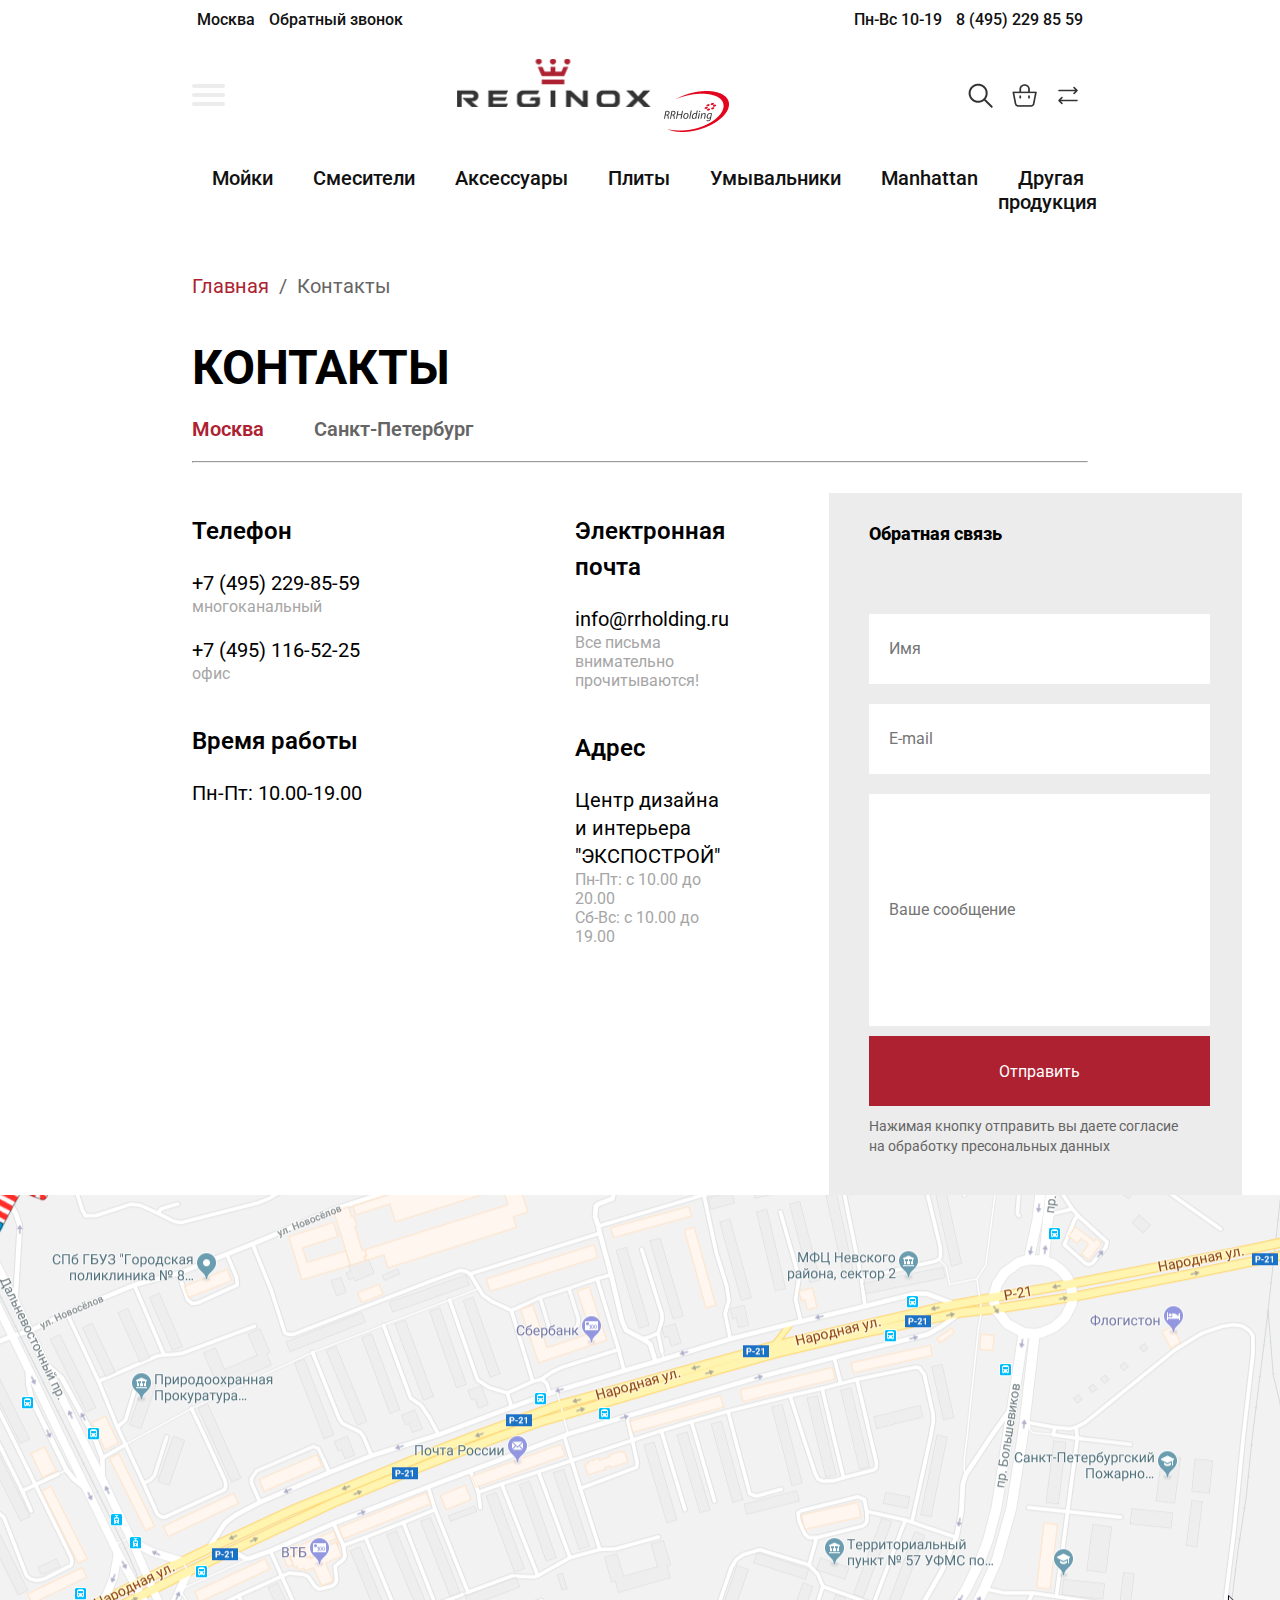
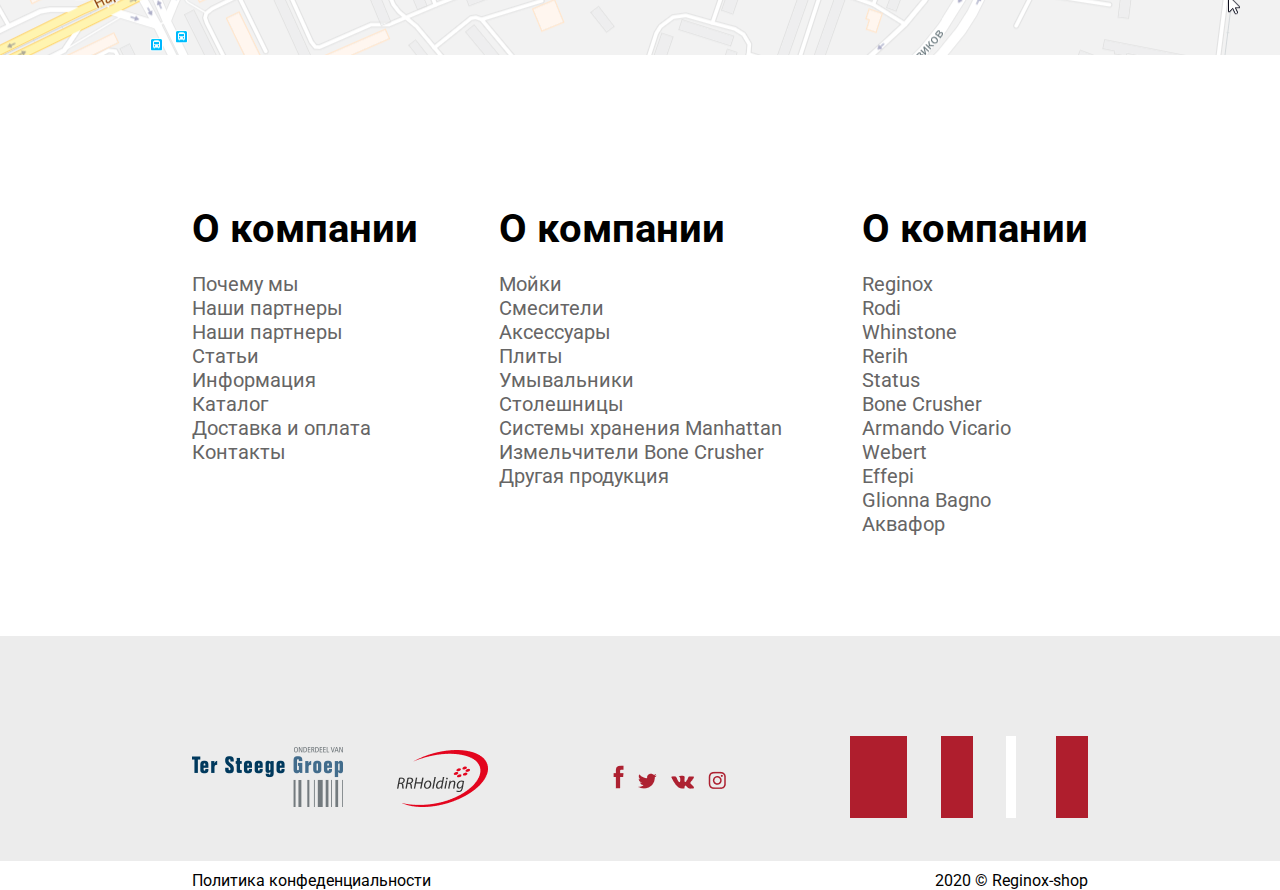
<file: contact.html>
<!DOCTYPE html>
<html lang="en">
<head>
    <meta charset="UTF-8">
    <meta name="viewport" content="width=device-width, initial-scale=1.0">
    <title>Контакты</title>
    <link rel="stylesheet" href="./style/style2.css">
    <link rel="stylesheet" href="./style/burger.css">
    <link rel="preconnect" href="https://fonts.googleapis.com">
    <link rel="preconnect" href="https://fonts.gstatic.com" crossorigin>
    <link href="https://fonts.googleapis.com/css2?family=Roboto:wght@300;400;500;700;900&display=swap" rel="stylesheet">
</head>
<body>
    <section class="section-main">
        <header>
            <div class="header1">
                <div class="header1-1">
                    <nav class="navlist">
                        <a href="#">Москва</a>
                        <a href="#">Обратный звонок</a>
                    </nav>
                </div>
                <div class="header1-2">
                    <nav class="navlist">
                        <a href="#">Пн-Вс 10-19</a>
                        <a href="#">8 (495) 229 85 59</a>
                    </nav>
                </div>
            </div>
            <div class="header2">
                <div class="header2-1">
                    <nav class="navlist">
                        
<nav role="navigation">
    <div id="menuToggle">
      <input type="checkbox" />

      <span></span>
      <span></span>
      <span></span>

      <ul id="menu">
        <div class="footer-main">
            <div class="footer-main1">
                <h1>О компании</h1>
                <nav class="footer-nav">
                    <a href="#">Почему мы
                    </a><br>
                    <a href="#">Наши партнеры
                    </a><br>
                    <a href="#">Наши партнеры
                    </a><br>
                    <a href="#">Статьи</a><br>
                    <a href="#">Информация</a><br>
                    <a href="#">Каталог</a><br>
                    <a href="#">Доставка и оплата</a><br>
                    <a href="#">Контакты</a><br>
                </nav>
            </div>
            <div class="footer-main2">
                <h1>О компании</h1>
                <nav class="footer-nav">
                    <a href="#">Мойки
                    </a><br>
                    <a href="#">Смесители
                    </a><br>
                    <a href="#">Аксессуары
                    </a><br>
                    <a href="#">Плиты
                    </a><br>
                    <a href="#">Умывальники
                    </a><br>
                    <a href="#">Столешницы
                    </a><br>
                    <a href="#">Системы хранения Manhattan
                    </a><br>
                    <a href="#">Измельчители Bone Crusher
                    </a><br>
                    <a href="#">Другая продукция
                    </a><br>
                </nav>
            </div>
            <div class="footer-main3">
                <h1>О компании</h1>
                <nav class="footer-nav">
                    <a href="#">Reginox
                    </a><br>
                    <a href="#">Rodi</a><br>
                    <a href="#">Whinstone</a><br>
                    <a href="#">Rerih
                    </a><br>
                    <a href="#">Status</a><br>
                    <a href="#">Bone Crusher</a><br>
                    <a href="#">Armando Vicario
                    </a><br>
                    <a href="#">Webert
                    </a><br>
                    <a href="#">Effepi</a><br>
                    <a href="#">Glionna Bagno</a><br>
                    <a href="#">Аквафор</a><br>
                </nav>
            </div>
        </div>
      </ul>
    </div>
  </nav>
                    </nav>
                </div>
                <div class="header2-2">
                    <a href="index.html"><img src="./images/logos (1).png" alt=""></a>
                </div>
                <div class="header2-3">
                    <nav class="navlist">
                        <a href="#"><img src="./images/icon-111.png" alt="" class="aushev11"></a>
                        <a href="#"><img src="./images/icon-222.png" alt="" class="aushev11"></a>
                        <a href="#"><img src="./images/icon-333.png" alt="" class="aushev11"></a>
                    </nav>
                </div>
            </div>
            <div class="header3">
                <nav class="navbar">
                    <div class="div1"><a href="#">Мойки</a></div>
                    <div class="div2"><a href="#">Смесители</a></div>
                    <div class="div3"><a href="#">Аксессуары</a></div>
                    <div class="div4"><a href="#">Плиты</a></div>
                    <div class="div5"><a href="#">Умывальники</a></div>
                    <div class="div6"><a href="#">Manhattan</a></div>
                    <div class="div7"><a href="#">Другая продукция</a></div>
                </nav>
            </div>
        </header>
    </section>
    <section class="moyki">
        <div class="product-text"><span class="red-span"><a href="./index.html" class="homes">Главная</a></span><pre>  </pre>/<pre>  </pre><p>Контакты</p></div>
        <h1 class="moyka-h1">
            КОНТАКТЫ
        </h1>
        <div class="contact-text">
            <nav class="contact-a">
                <a href="#">Москва</a>
                <a href="#" class="activnuy">Санкт-Петербург</a>
            </nav>
            
        </div>
        <hr>
        <div class="moyki-main">
            <div class="maiinnn">
            <div class="moyki-main1">
                <a href="#" class="categaria">Телефон</a>
                <ul class="categori-ul">
                    <li>+7 (495) 229-85-59</li>
                    <div class="text-contacta">многоканальный</div>
                    <li>+7 (495) 116-52-25</li>
                    <div class="text-contacta">офис</div>
                </ul>
                <div class="material-main">
                    <a href="#" class="material">Время работы</a>
                    <ul class="categori-ul">
                        <li>Пн-Пт: 10.00-19.00
                        </li>
                    </ul>
                </div>
            </div>
        </div>
        <div class="maiinnn">
            <div class="moyki-main2">
                <a href="#" class="categaria">Электронная почта</a>
                <ul class="categori-ul">
                    <li>info@rrholding.ru </li>
                    <div class="text-contacta">Все письма внимательно прочитываются!</div> 
                </ul>

                <div class="material-main">
                    <a href="#" class="material">Адрес</a>
                    <ul class="categori-ul">
                        <li>Центр дизайна и интерьера<br> "ЭКСПОСТРОЙ"
                        </li>
                        <div class="text-contacta">Пн-Пт: с 10.00 до 20.00 <br>
                            Сб-Вс: с 10.00 до 19.00</div>
                    </ul>
                </div>
            </div>
            </div>
            <div class="contact-div">
                <div class="contact-div-main">
                <h1>Обратная связь</h1>
                    <div class="svyazi">
                <label for="login"><input type="text" placeholder="Имя" class="loginn"></label>
                <label for="Email"><input type="text" placeholder="E-mail" class="emaill"></label>
                <label for="sms"><input type="text" placeholder="Ваше сообщение" class="smss"></label>
                <div class="btn-con">Отправить</div>
                <p class="soglasie">Нажимая кнопку отправить вы даете согласие<br> на обработку пресональных данных</p>
                    </div>
            </div>
        </div>
        </div>
    </section>
    <section class="maps">
        <img src="./images/(Группа обтравки).png" alt="">
    </section>






    <section class="footer">
        <div class="footer-main">
            <div class="footer-main1">
                <h1>О компании</h1>
                <nav class="footer-nav">
                    <a href="#">Почему мы
                    </a><br>
                    <a href="#">Наши партнеры
                    </a><br>
                    <a href="#">Наши партнеры
                    </a><br>
                    <a href="#">Статьи</a><br>
                    <a href="#">Информация</a><br>
                    <a href="#">Каталог</a><br>
                    <a href="#">Доставка и оплата</a><br>
                    <a href="#">Контакты</a><br>
                </nav>
            </div>
            <div class="footer-main2">
                <h1>О компании</h1>
                <nav class="footer-nav">
                    <a href="#">Мойки
                    </a><br>
                    <a href="#">Смесители
                    </a><br>
                    <a href="#">Аксессуары
                    </a><br>
                    <a href="#">Плиты
                    </a><br>
                    <a href="#">Умывальники
                    </a><br>
                    <a href="#">Столешницы
                    </a><br>
                    <a href="#">Системы хранения Manhattan
                    </a><br>
                    <a href="#">Измельчители Bone Crusher
                    </a><br>
                    <a href="#">Другая продукция
                    </a><br>
                </nav>
            </div>
            <div class="footer-main3">
                <h1>О компании</h1>
                <nav class="footer-nav">
                    <a href="#">Reginox
                    </a><br>
                    <a href="#">Rodi</a><br>
                    <a href="#">Whinstone</a><br>
                    <a href="#">Rerih
                    </a><br>
                    <a href="#">Status</a><br>
                    <a href="#">Bone Crusher</a><br>
                    <a href="#">Armando Vicario
                    </a><br>
                    <a href="#">Webert
                    </a><br>
                    <a href="#">Effepi</a><br>
                    <a href="#">Glionna Bagno</a><br>
                    <a href="#">Аквафор</a><br>
                </nav>
            </div>
        </div>
    </section>
    <section class="footer1">
        <div class="footer1-main1">
            <div class="footer1-1"><img src="./images/footer1.png" alt=""> <span class="imagess"><img src="images/footer1-1.png" alt=""></span></div>
            <div class="footer1-2">
                <nav class="footer-navbar">
                    <a href="#"><img src="./images/фейсбук.png" alt=""></a>
                    <a href="#"><img src="./images/твиттер.png" alt=""></a>
                    <a href="#"><img src="./images/вк.png" alt=""></a>
                    <a href="#"><img src="./images/инста.png" alt=""></a>
                </nav>
            </div>
            <div class="footer1-3">
                <img src="./images/footer3.png" alt="">
            </div>
        </div>
    </section>
    <footer>
        <div class="text001">Политика конфеденциальности</div>
        <div class="text002">2020 © Reginox-shop</div>
    </footer>
</body>
</html>
</file>
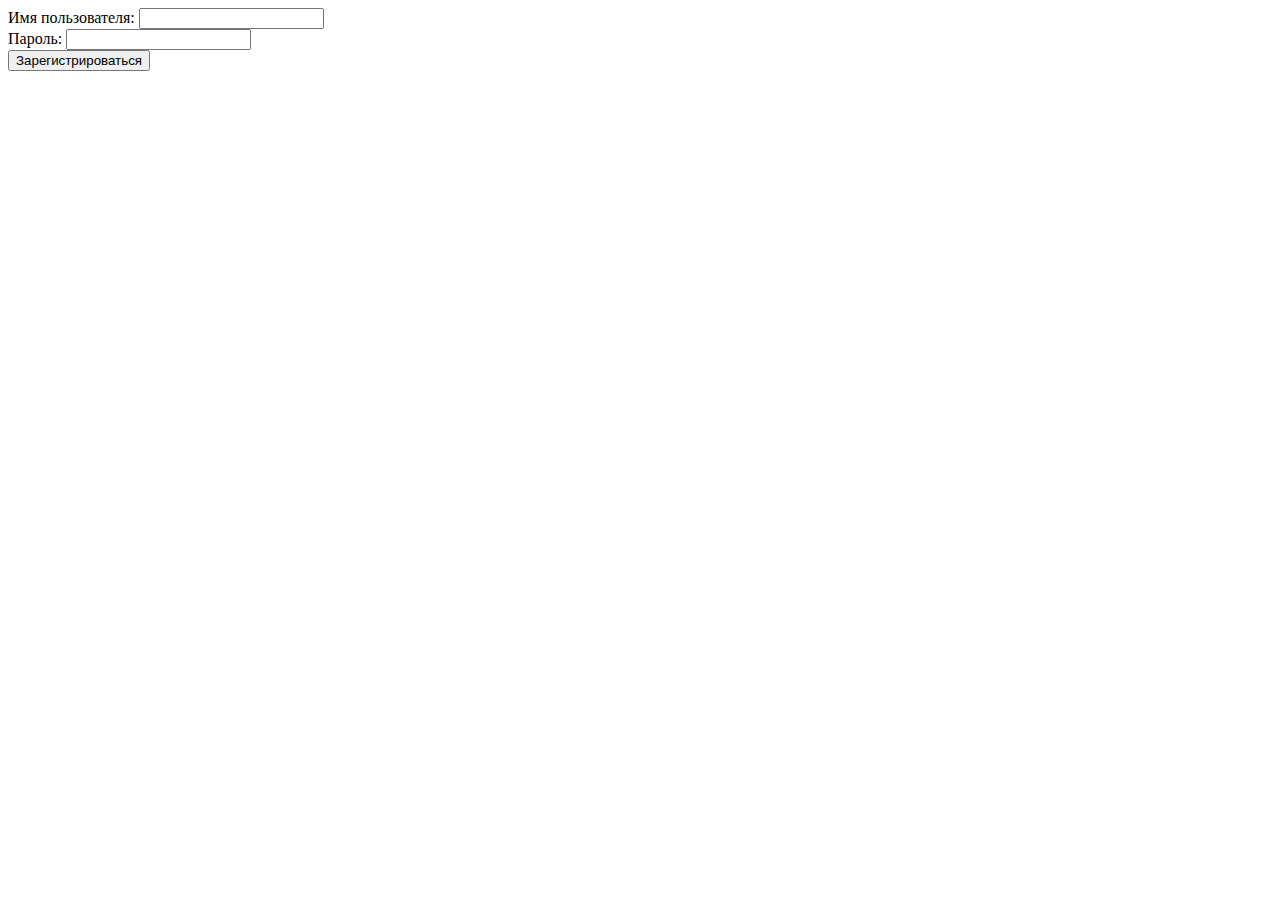
<file: index212.html>
<!DOCTYPE html>
<html lang="en">
<head>
    <title>Redirection</title>
    
</head>
<body>
    <form id="registrationForm">
        <label for="username">Имя пользователя:</label>
        <input type="text" id="username" name="username">
        <br>
        <label for="password">Пароль:</label>
        <input type="password" id="password" name="password">
        <br>
        <input type="submit" value="Зарегистрироваться">
      </form>

      <script>
        document.getElementById('registrationForm').addEventListener('submit', function(event) {
          event.preventDefault();
      
          var username = document.getElementById('username').value;
          var password = document.getElementById('password').value;
      
          if(username === "" || password === "") {
            alert('Пожалуйста, заполните все поля');
            return;
          }
      
          var users = JSON.parse(localStorage.getItem('users')) || [];
      
          var existingUser = users.find(function(user) {
            return user.username === username;
          });
      
          if(existingUser) {
            alert('Это имя пользователя уже занято');
            return;
          }
      
          users.push({
            username: username,
            password: password
          });
      
          localStorage.setItem('users', JSON.stringify(users));
      
          alert('Регистрация прошла успешно!');
        });
      </script>
</body>
</html>
</file>
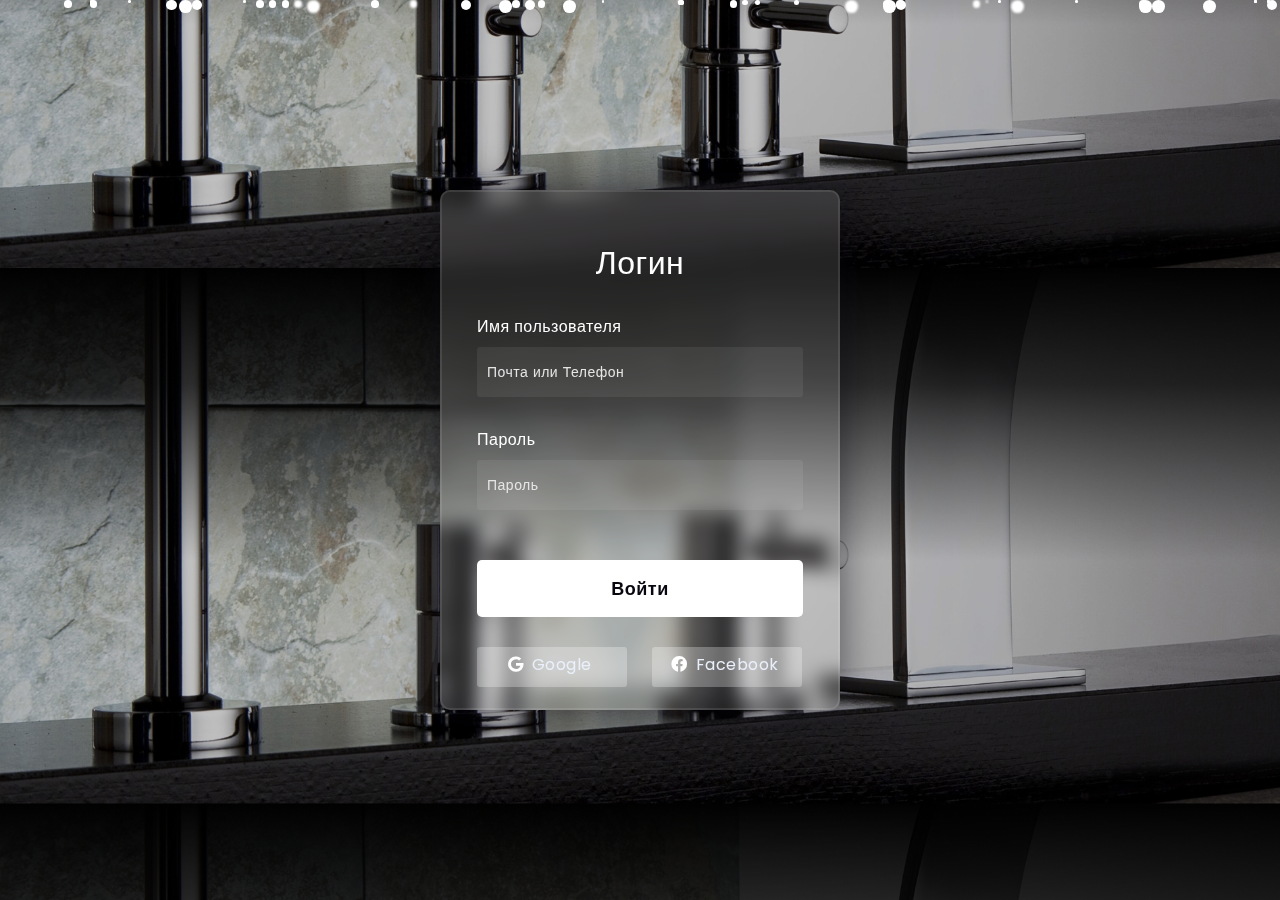
<file: login.html>
<!DOCTYPE html>
<html lang="en">
<head>
    <meta charset="UTF-8">
    <meta name="viewport" content="width=device-width, initial-scale=1.0">
    <meta name="monetization" content="$ilp.uphold.com/WUdKN2pAgLAG" />
    <title>login</title>
    <link rel="stylesheet" href="./style/login.css">
    <link rel="preconnect" href="https://fonts.gstatic.com">
    <link rel="stylesheet" href="https://cdnjs.cloudflare.com/ajax/libs/font-awesome/5.15.4/css/all.min.css">
    <link href="https://fonts.googleapis.com/css2?family=Poppins:wght@300;500;600&display=swap" rel="stylesheet">
</head>
<body>
<div class="snowflake"></div>
<div class="snowflake"></div>
<div class="snowflake"></div>
<div class="snowflake"></div>
<div class="snowflake"></div>
<div class="snowflake"></div>
<div class="snowflake"></div>
<div class="snowflake"></div>
<div class="snowflake"></div>
<div class="snowflake"></div>
<div class="snowflake"></div>
<div class="snowflake"></div>
<div class="snowflake"></div>
<div class="snowflake"></div>
<div class="snowflake"></div>
<div class="snowflake"></div>
<div class="snowflake"></div>
<div class="snowflake"></div>
<div class="snowflake"></div>
<div class="snowflake"></div>
<div class="snowflake"></div>
<div class="snowflake"></div>
<div class="snowflake"></div>
<div class="snowflake"></div>
<div class="snowflake"></div>
<div class="snowflake"></div>
<div class="snowflake"></div>
<div class="snowflake"></div>
<div class="snowflake"></div>
<div class="snowflake"></div>
<div class="snowflake"></div>
<div class="snowflake"></div>
<div class="snowflake"></div>
<div class="snowflake"></div>
<div class="snowflake"></div>
<div class="snowflake"></div>
<div class="snowflake"></div>
<div class="snowflake"></div>
<div class="snowflake"></div>
<div class="snowflake"></div>
<div class="snowflake"></div>
<div class="snowflake"></div>
<div class="snowflake"></div>
<div class="snowflake"></div>
<div class="snowflake"></div>
<div class="snowflake"></div>
<div class="snowflake"></div>
<div class="snowflake"></div>
<div class="snowflake"></div>
</a>
<div class="background">
</div>
<form>
  <h3>Логин</h3>

  <label for="username">Имя пользователя</label>
  <input type="text" placeholder="Почта или Телефон" id="username">

  <label for="password">Пароль</label>
  <input type="password" placeholder="Пароль" id="password">
  <a href="index.html"><div class="button">Войти</div></a>
  <div class="social">
    <div class="go"><i class="fab fa-google"></i>  Google</div>
    <div class="fb"><i class="fab fa-facebook"></i>  Facebook</div>
  </div>
</form>
      <script src="./script/login.js"></script>
</body>
</html>
</file>
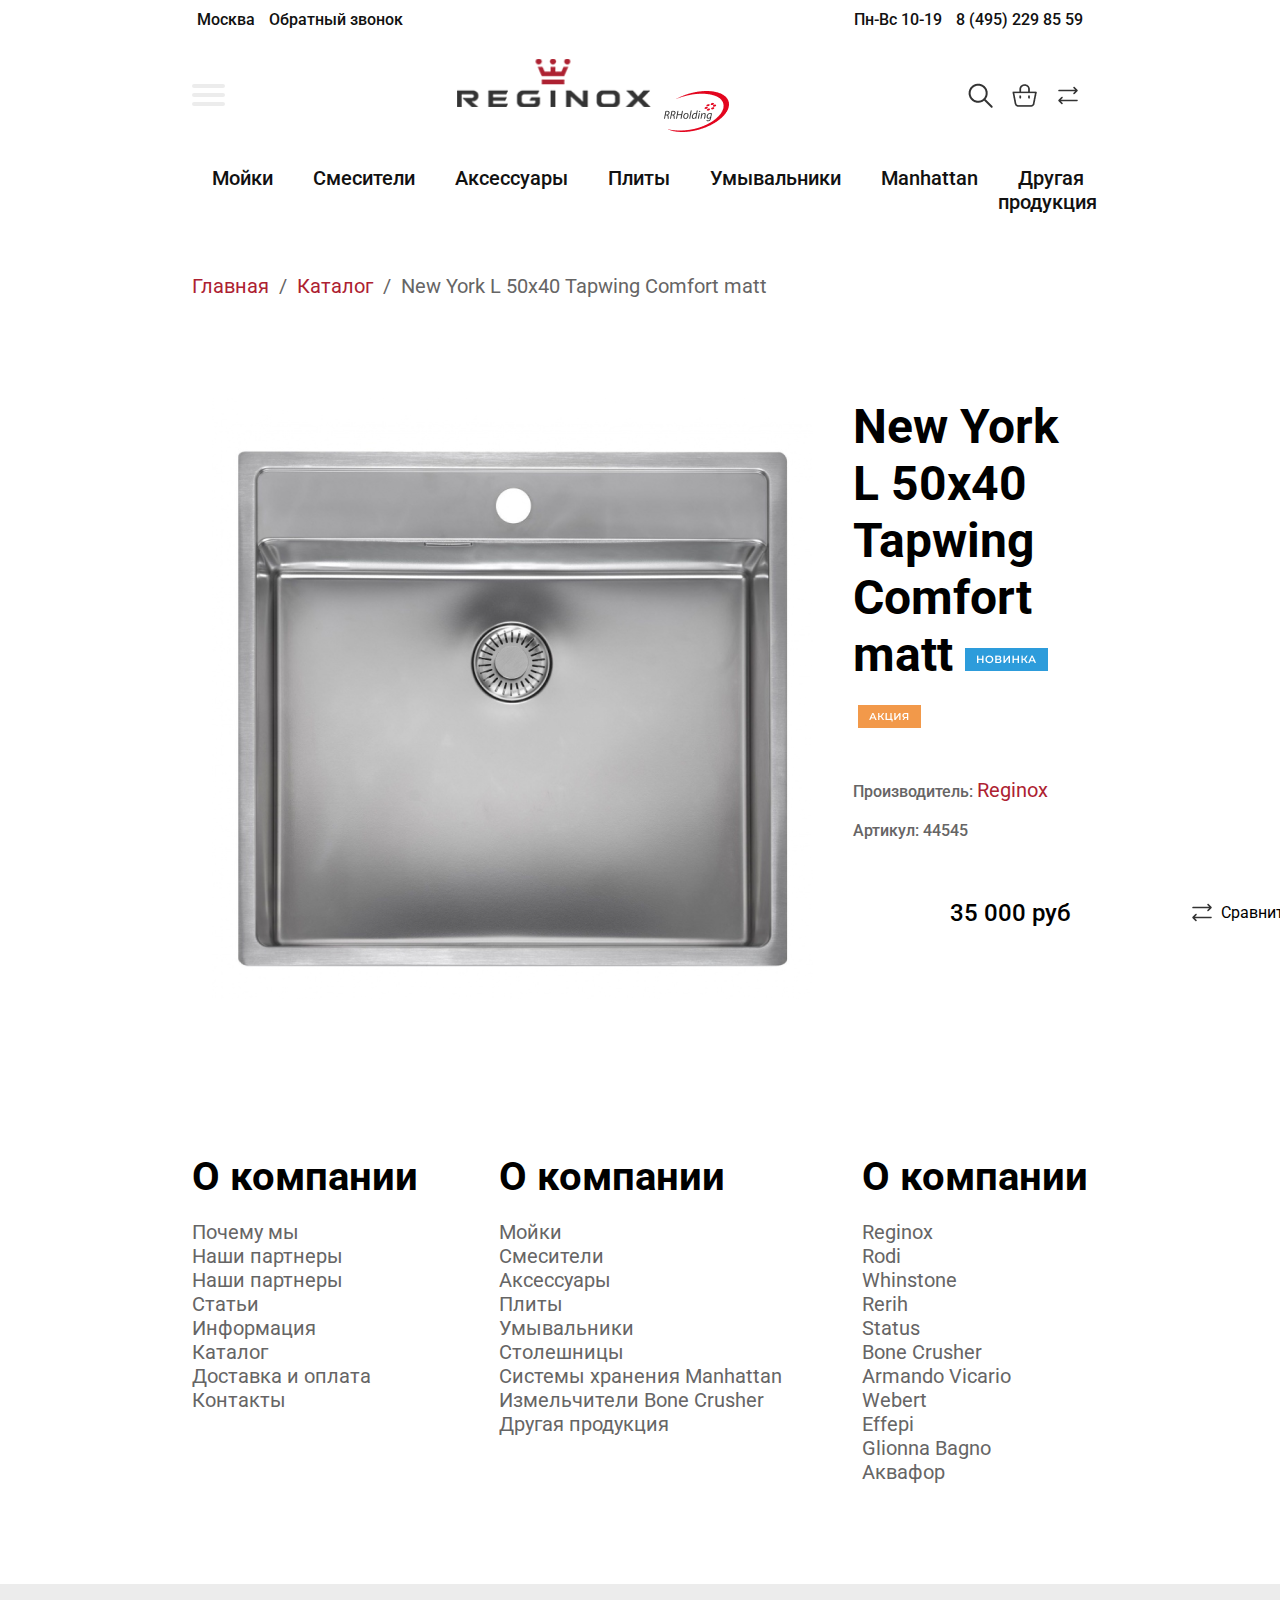
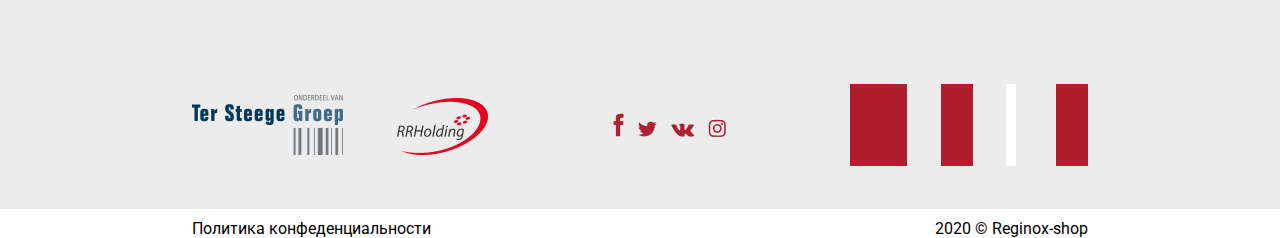
<file: newyork.html>
<!DOCTYPE html>
<html lang="en">
<head>
    <meta charset="UTF-8">
    <meta name="viewport" content="width=device-width, initial-scale=1.0">
    <title>New York L 50x40 Tapwing Comfort matt</title>
    <link rel="stylesheet" href="./style/style2.css">
    <link rel="stylesheet" href="./style/burger.css">
    <link rel="preconnect" href="https://fonts.googleapis.com">
    <link rel="preconnect" href="https://fonts.gstatic.com" crossorigin>
    <link rel="shortcut icon" href="./images/favicon.png" type="image/x-icon">
    <link href="https://fonts.googleapis.com/css2?family=Roboto:wght@300;400;500;700;900&display=swap" rel="stylesheet">
</head>
<body>
    <section class="section-main">
        <header>
            <div class="header1">
                <div class="header1-1">
                    <nav class="navlist">
                        <a href="#">Москва</a>
                        <a href="#">Обратный звонок</a>
                    </nav>
                </div>
                <div class="header1-2">
                    <nav class="navlist">
                        <a href="#">Пн-Вс 10-19</a>
                        <a href="#">8 (495) 229 85 59</a>
                    </nav>
                </div>
            </div>
            <div class="header2">
                <div class="header2-1">
                    <nav class="navlist">
                        
<nav role="navigation">
    <div id="menuToggle">
      <input type="checkbox" />

      <span></span>
      <span></span>
      <span></span>

      <ul id="menu">
        <div class="footer-main">
            <div class="footer-main1">
                <h1>О компании</h1>
                <nav class="footer-nav">
                    <a href="#">Почему мы
                    </a><br>
                    <a href="#">Наши партнеры
                    </a><br>
                    <a href="#">Наши партнеры
                    </a><br>
                    <a href="#">Статьи</a><br>
                    <a href="#">Информация</a><br>
                    <a href="#">Каталог</a><br>
                    <a href="#">Доставка и оплата</a><br>
                    <a href="#">Контакты</a><br>
                </nav>
            </div>
            <div class="footer-main2">
                <h1>О компании</h1>
                <nav class="footer-nav">
                    <a href="#">Мойки
                    </a><br>
                    <a href="#">Смесители
                    </a><br>
                    <a href="#">Аксессуары
                    </a><br>
                    <a href="#">Плиты
                    </a><br>
                    <a href="#">Умывальники
                    </a><br>
                    <a href="#">Столешницы
                    </a><br>
                    <a href="#">Системы хранения Manhattan
                    </a><br>
                    <a href="#">Измельчители Bone Crusher
                    </a><br>
                    <a href="#">Другая продукция
                    </a><br>
                </nav>
            </div>
            <div class="footer-main3">
                <h1>О компании</h1>
                <nav class="footer-nav">
                    <a href="#">Reginox
                    </a><br>
                    <a href="#">Rodi</a><br>
                    <a href="#">Whinstone</a><br>
                    <a href="#">Rerih
                    </a><br>
                    <a href="#">Status</a><br>
                    <a href="#">Bone Crusher</a><br>
                    <a href="#">Armando Vicario
                    </a><br>
                    <a href="#">Webert
                    </a><br>
                    <a href="#">Effepi</a><br>
                    <a href="#">Glionna Bagno</a><br>
                    <a href="#">Аквафор</a><br>
                </nav>
            </div>
        </div>
      </ul>
    </div>
  </nav>
                    </nav>
                </div>
                <div class="header2-2">
                    <a href="index.html"><img src="./images/logos (1).png" alt=""></a>
                </div>
                <div class="header2-3">
                    <nav class="navlist">
                        <a href="#"><img src="./images/icon-111.png" alt="" class="aushev11"></a>
                        <a href="#"><img src="./images/icon-222.png" alt="" class="aushev11"></a>
                        <a href="#"><img src="./images/icon-333.png" alt="" class="aushev11"></a>
                    </nav>
                </div>
            </div>
            <div class="header3">
                <nav class="navbar">
                    <div class="div1"><a href="#">Мойки</a></div>
                    <div class="div2"><a href="#">Смесители</a></div>
                    <div class="div3"><a href="#">Аксессуары</a></div>
                    <div class="div4"><a href="#">Плиты</a></div>
                    <div class="div5"><a href="#">Умывальники</a></div>
                    <div class="div6"><a href="#">Manhattan</a></div>
                    <div class="div7"><a href="#">Другая продукция</a></div>
                </nav>
            </div>
        </header>
    </section>
    <section class="moyki">
        <div class="product-text"><span class="red-span"><a href="./index.html" class="homes">Главная</a></span><pre>  </pre>/<pre>  </pre><span class="red-span"><a href="./index.html" class="homes">Каталог</a></span><pre>  </pre>/<pre>  </pre><p>New York L 50x40 Tapwing Comfort matt</p></div>
        
        <div class="newyork-main">
            <div class="newyork-main1">
                <img src="./images/moyki-main.png" alt="">
            </div>
            <div class="newyork-main2">
                <h1>New York L 50x40 <br> Tapwing Comfort <br> matt <img src="./images/novinka.png"><img src="./images/akcia.png" class="akcia-png"></h1>  <br><br>
                <p class="gray">Производитель: <span class="red-span">Reginox</span></p> <br>
                <p class="gray">Артикул: 44545</p> <br><br><br>

                <div class="div-cena">
                    <div class="ryb">35 000 руб</div>
                    <div class="sravnitx"><img src="./images/icon-333.png" alt=""><pre> </pre>Сравнить</div>
                </div>
            </div>
        </div>

    </section>
    <section class="footer">
        <div class="footer-main">
            <div class="footer-main1">
                <h1>О компании</h1>
                <nav class="footer-nav">
                    <a href="#">Почему мы
                    </a><br>
                    <a href="#">Наши партнеры
                    </a><br>
                    <a href="#">Наши партнеры
                    </a><br>
                    <a href="#">Статьи</a><br>
                    <a href="#">Информация</a><br>
                    <a href="#">Каталог</a><br>
                    <a href="#">Доставка и оплата</a><br>
                    <a href="#">Контакты</a><br>
                </nav>
            </div>
            <div class="footer-main2">
                <h1>О компании</h1>
                <nav class="footer-nav">
                    <a href="#">Мойки
                    </a><br>
                    <a href="#">Смесители
                    </a><br>
                    <a href="#">Аксессуары
                    </a><br>
                    <a href="#">Плиты
                    </a><br>
                    <a href="#">Умывальники
                    </a><br>
                    <a href="#">Столешницы
                    </a><br>
                    <a href="#">Системы хранения Manhattan
                    </a><br>
                    <a href="#">Измельчители Bone Crusher
                    </a><br>
                    <a href="#">Другая продукция
                    </a><br>
                </nav>
            </div>
            <div class="footer-main3">
                <h1>О компании</h1>
                <nav class="footer-nav">
                    <a href="#">Reginox
                    </a><br>
                    <a href="#">Rodi</a><br>
                    <a href="#">Whinstone</a><br>
                    <a href="#">Rerih
                    </a><br>
                    <a href="#">Status</a><br>
                    <a href="#">Bone Crusher</a><br>
                    <a href="#">Armando Vicario
                    </a><br>
                    <a href="#">Webert
                    </a><br>
                    <a href="#">Effepi</a><br>
                    <a href="#">Glionna Bagno</a><br>
                    <a href="#">Аквафор</a><br>
                </nav>
            </div>
        </div>
    </section>
    <section class="footer1">
        <div class="footer1-main1">
            <div class="footer1-1"><img src="./images/footer1.png" alt=""> <span class="imagess"><img src="images/footer1-1.png" alt=""></span></div>
            <div class="footer1-2">
                <nav class="footer-navbar">
                    <a href="#"><img src="./images/фейсбук.png" alt=""></a>
                    <a href="#"><img src="./images/твиттер.png" alt=""></a>
                    <a href="#"><img src="./images/вк.png" alt=""></a>
                    <a href="#"><img src="./images/инста.png" alt=""></a>
                </nav>
            </div>
            <div class="footer1-3">
                <img src="./images/footer3.png" alt="">
            </div>
        </div>
    </section>
    <footer>
        <div class="text001">Политика конфеденциальности</div>
        <div class="text002">2020 © Reginox-shop</div>
    </footer>
</body>
</html>
</file>
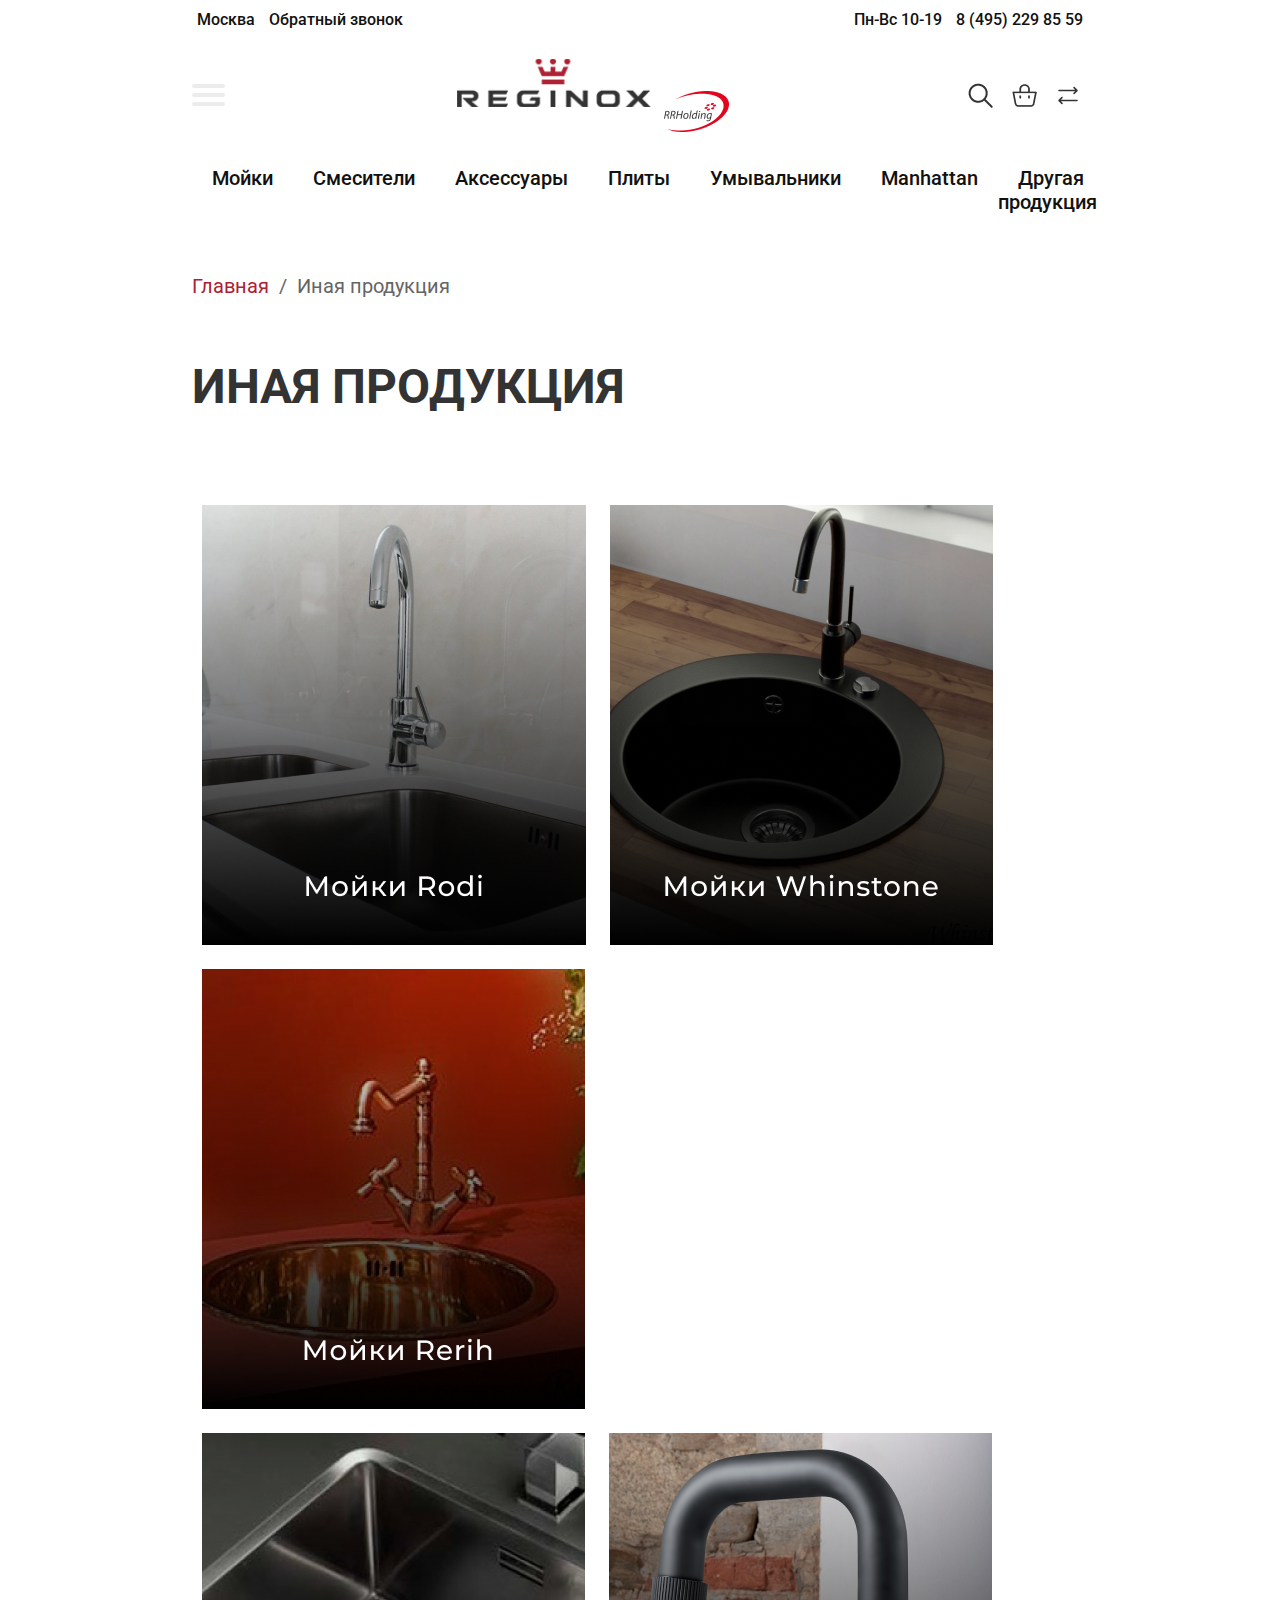
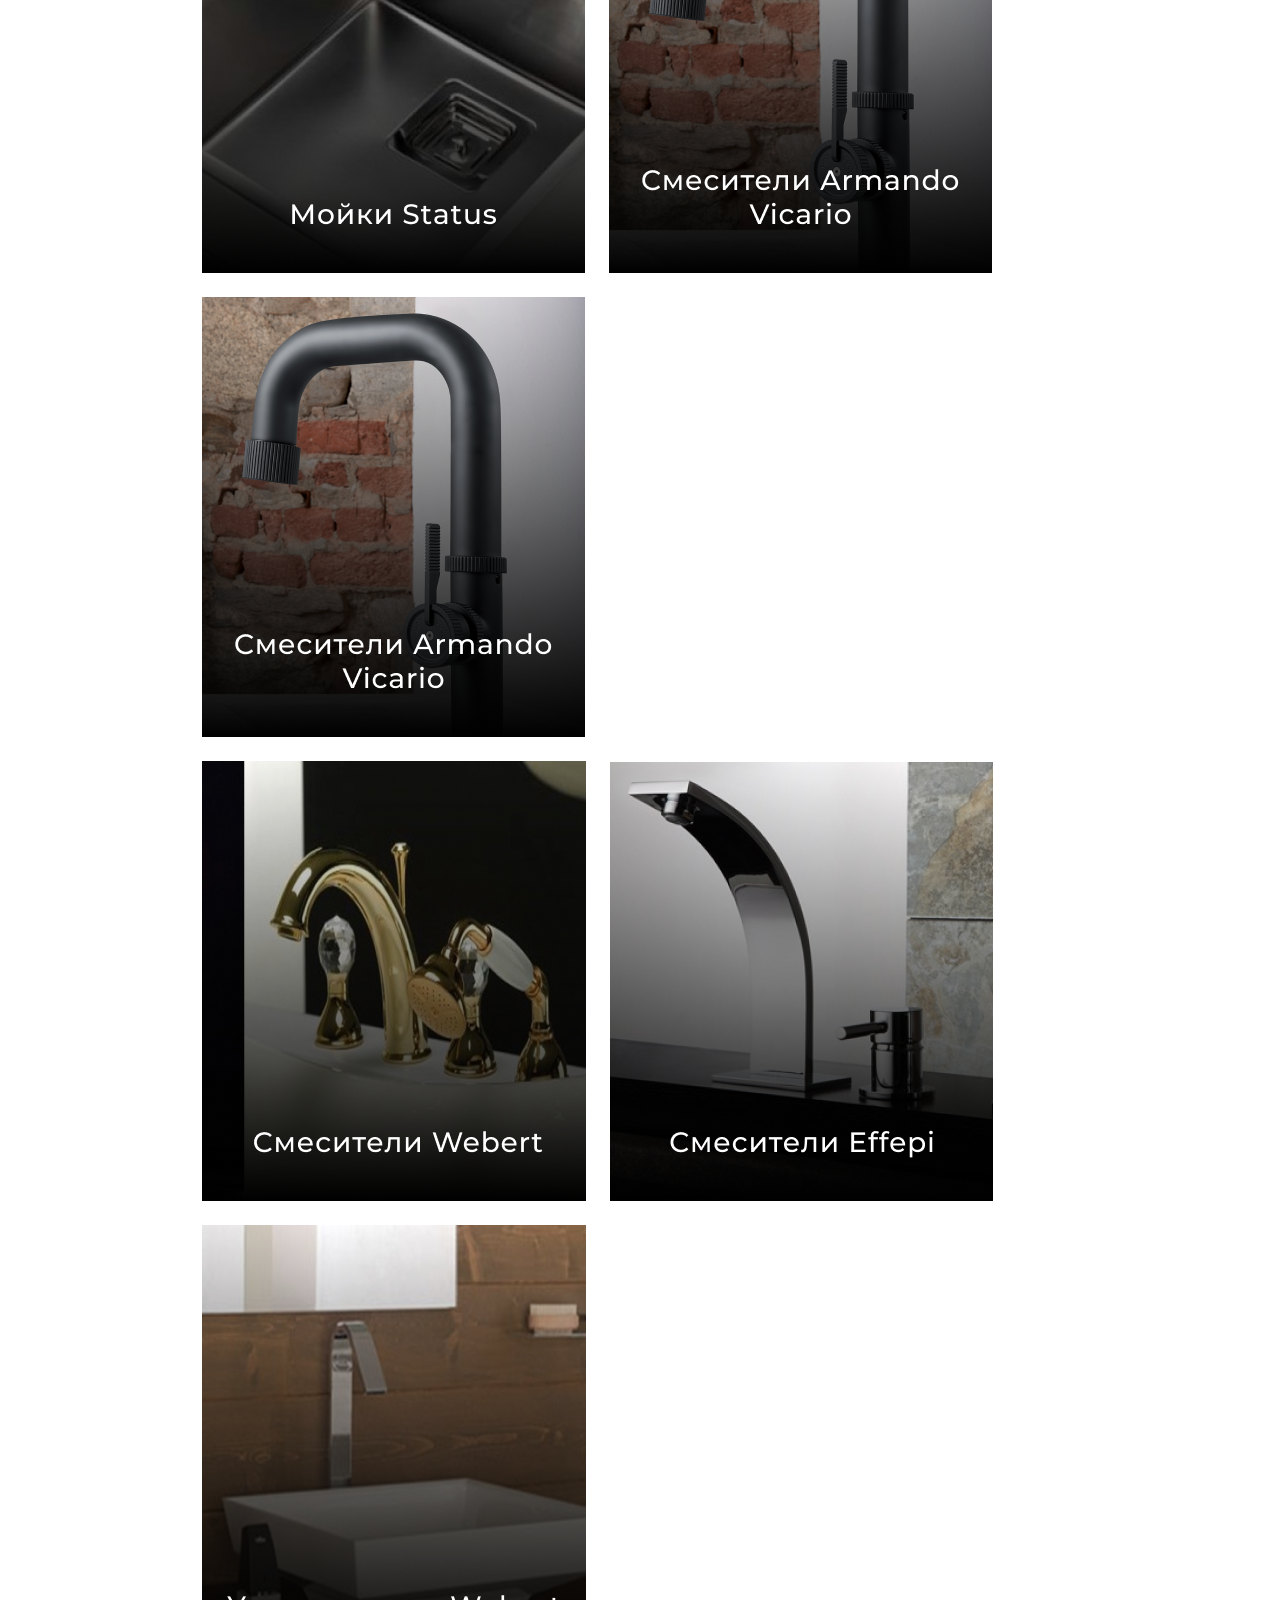
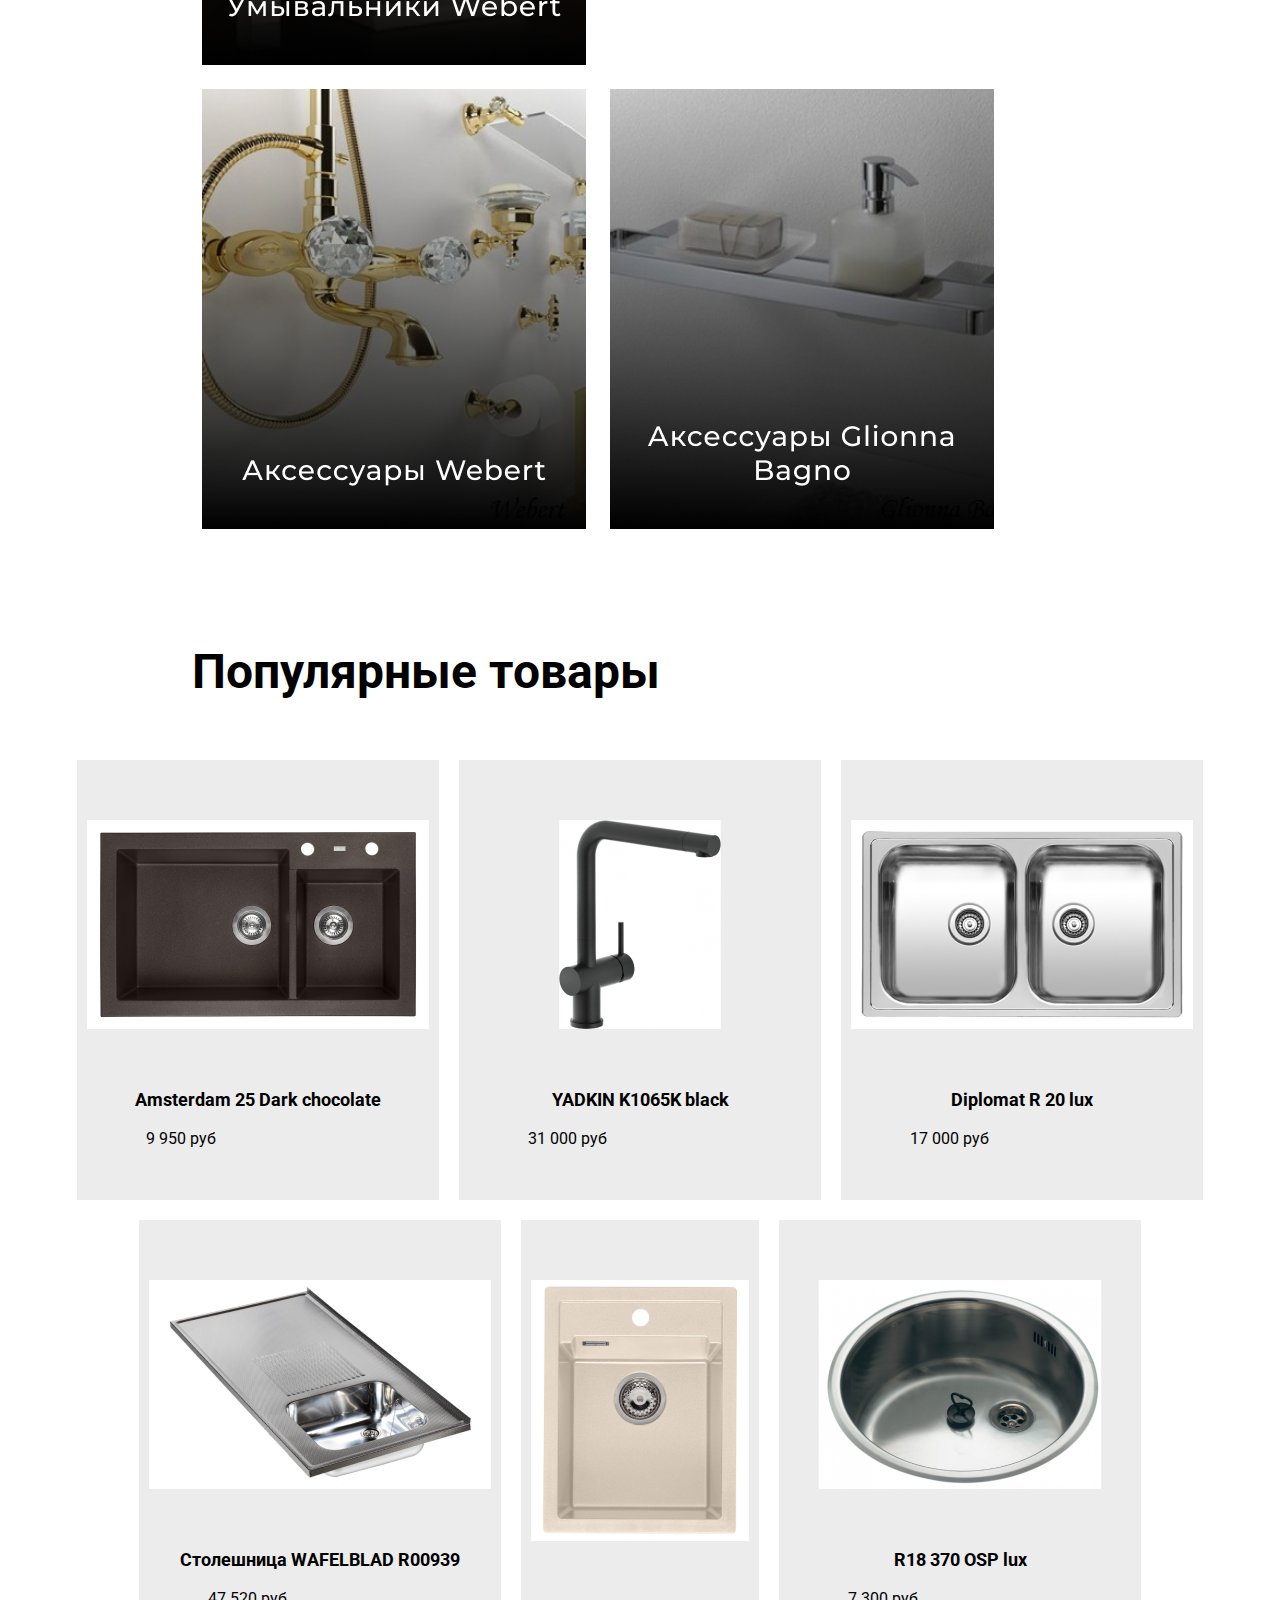
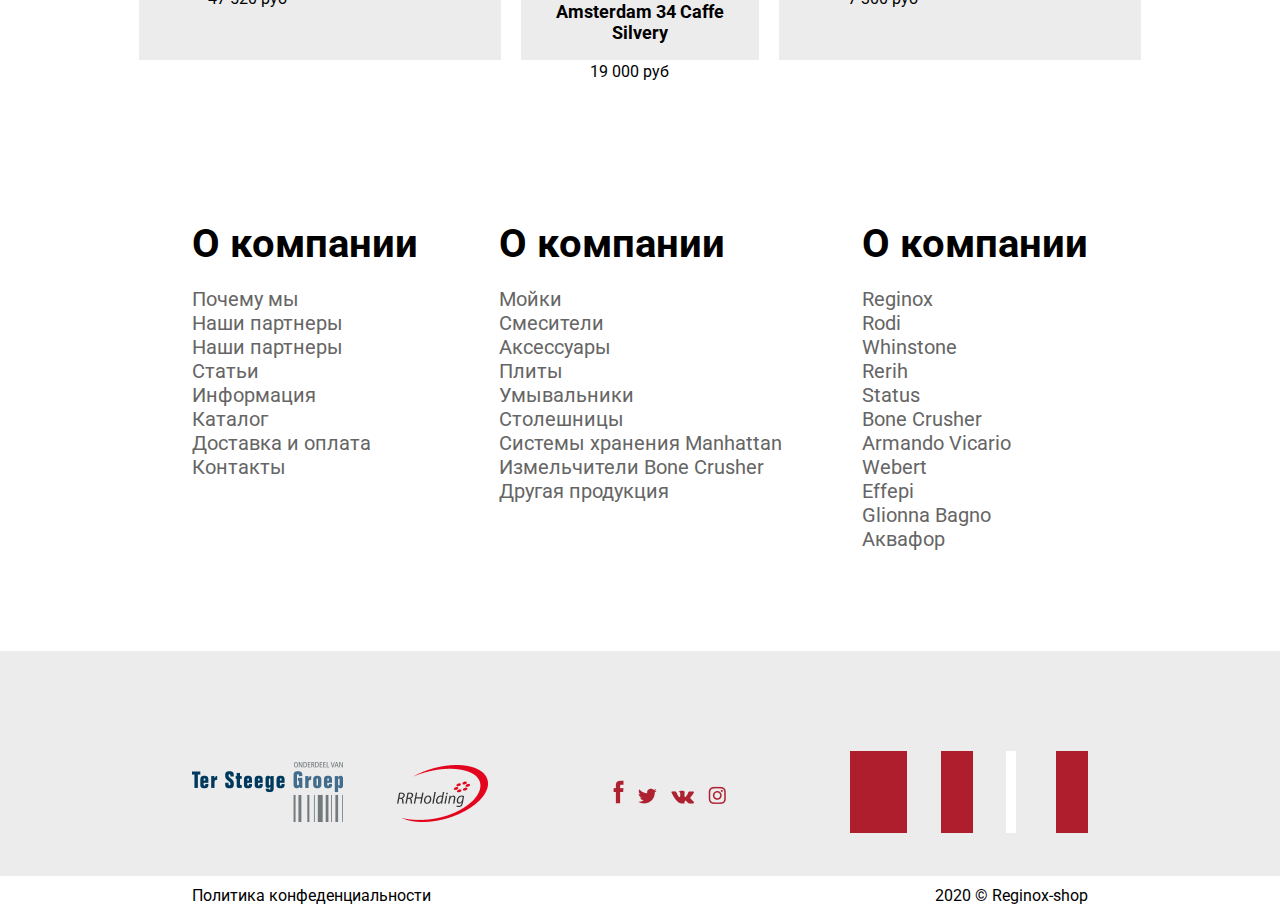
<file: other-production.html>
<!DOCTYPE html>
<html lang="en">
<head>
    <meta charset="UTF-8">
    <meta name="viewport" content="width=device-width, initial-scale=1.0">
    <title>Document</title>
    <link rel="stylesheet" href="./style/style2.css">
    <link rel="stylesheet" href="./style/burger.css">
    <link rel="preconnect" href="https://fonts.googleapis.com">
    <link rel="preconnect" href="https://fonts.gstatic.com" crossorigin>
    <link href="https://fonts.googleapis.com/css2?family=Roboto:wght@300;400;500;700;900&display=swap" rel="stylesheet">
</head>
<body>
    <section class="section-main">
        <header>
            <div class="header1">
                <div class="header1-1">
                    <nav class="navlist">
                        <a href="#">Москва</a>
                        <a href="#">Обратный звонок</a>
                    </nav>
                </div>
                <div class="header1-2">
                    <nav class="navlist">
                        <a href="#">Пн-Вс 10-19</a>
                        <a href="#">8 (495) 229 85 59</a>
                    </nav>
                </div>
            </div>
            <div class="header2">
                <div class="header2-1">
                    <nav class="navlist">
                        
<nav role="navigation">
    <div id="menuToggle">
      <input type="checkbox" />

      <span></span>
      <span></span>
      <span></span>

      <ul id="menu">
        <div class="footer-main">
            <div class="footer-main1">
                <h1>О компании</h1>
                <nav class="footer-nav">
                    <a href="#">Почему мы
                    </a><br>
                    <a href="#">Наши партнеры
                    </a><br>
                    <a href="#">Наши партнеры
                    </a><br>
                    <a href="#">Статьи</a><br>
                    <a href="#">Информация</a><br>
                    <a href="#">Каталог</a><br>
                    <a href="#">Доставка и оплата</a><br>
                    <a href="#">Контакты</a><br>
                </nav>
            </div>
            <div class="footer-main2">
                <h1>О компании</h1>
                <nav class="footer-nav">
                    <a href="#">Мойки
                    </a><br>
                    <a href="#">Смесители
                    </a><br>
                    <a href="#">Аксессуары
                    </a><br>
                    <a href="#">Плиты
                    </a><br>
                    <a href="#">Умывальники
                    </a><br>
                    <a href="#">Столешницы
                    </a><br>
                    <a href="#">Системы хранения Manhattan
                    </a><br>
                    <a href="#">Измельчители Bone Crusher
                    </a><br>
                    <a href="#">Другая продукция
                    </a><br>
                </nav>
            </div>
            <div class="footer-main3">
                <h1>О компании</h1>
                <nav class="footer-nav">
                    <a href="#">Reginox
                    </a><br>
                    <a href="#">Rodi</a><br>
                    <a href="#">Whinstone</a><br>
                    <a href="#">Rerih
                    </a><br>
                    <a href="#">Status</a><br>
                    <a href="#">Bone Crusher</a><br>
                    <a href="#">Armando Vicario
                    </a><br>
                    <a href="#">Webert
                    </a><br>
                    <a href="#">Effepi</a><br>
                    <a href="#">Glionna Bagno</a><br>
                    <a href="#">Аквафор</a><br>
                </nav>
            </div>
        </div>
      </ul>
    </div>
  </nav>
                    </nav>
                </div>
                <div class="header2-2">
                    <a href="index.html"><img src="./images/logos (1).png" alt=""></a>
                </div>
                <div class="header2-3">
                    <nav class="navlist">
                        <a href="#"><img src="./images/icon-111.png" alt="" class="aushev11"></a>
                        <a href="#"><img src="./images/icon-222.png" alt="" class="aushev11"></a>
                        <a href="#"><img src="./images/icon-333.png" alt="" class="aushev11"></a>
                    </nav>
                </div>
            </div>
            <div class="header3">
                <nav class="navbar">
                    <div class="div1"><a href="#">Мойки</a></div>
                    <div class="div2"><a href="#">Смесители</a></div>
                    <div class="div3"><a href="#">Аксессуары</a></div>
                    <div class="div4"><a href="#">Плиты</a></div>
                    <div class="div5"><a href="#">Умывальники</a></div>
                    <div class="div6"><a href="#">Manhattan</a></div>
                    <div class="div7"><a href="#">Другая продукция</a></div>
                </nav>
            </div>
        </header>
    </section>
    <section class="product">
            <div class="product-text"><span class="red-span"><a href="./index.html" class="homes">Главная</a></span><pre>  </pre>/<pre>  </pre><p>Иная продукция</p></div>
            <div class="h1-product">Иная продукция</div>
            <div class="product-main">

            <div class="">
                <div class="product-images1"><img src="./images/section preview 11.png" alt=""> <img src="./images/section preview 1.png" alt=""> <img src="./images/Group 11.png" alt=""></div>
                <div class="product-images1"><img src="./images/section preview 3.png" alt=""> <img src="./images/section preview 4.png" alt=""> <img src="./images/section preview 4.png" alt=""></div>
                <div class="product-images1"><img src="./images/section preview 5.png" alt=""> <img src="./images/section preview 6.png" alt=""> <img src="./images/section preview 7.png" alt=""></div>
                <div class="product-images1"><img src="./images/section preview 8.png" alt=""> <img src="./images/section preview 9.png" alt=""> </div>
            </div>
        </div>
    </section>
    <section class="popular">
        <div class="popular-main">
            <h1>Популярные товары</h1>
            <div class="main0i2mg">
            <div class="img12">
                <div class="img1-1">
                    <div class="img01aushev">
                        <img src="./images/01.png" alt="">
                    </div> 
                    <div class="aushev"> 
                        <p class="classs"><b>Amsterdam 25 Dark chocolate</b></p> <br> <p class="classss">9 950 руб</p>
                    </div>
                </div>
                <div class="img1-2"><div class="img1-2-1"><img src="./images/02.png"></div><div class="aushev"> 
                    <p class="classs"><b>YADKIN K1065K black</b></p> <br> <p class="classss">31 000 руб</p>
                </div></div>
                <div class="img1-3"><div class="img1-2-1"><img src="./images/03.png"></div><div class="aushev"> 
                    <p class="classs"><b>Diplomat R 20 lux</b></p> <br> <p class="classss">17 000 руб</p>
                </div></div>
            </div>
            <div class="img22">
                <div class="img1-111"><div class="img1-2-1"><img src="./images/04.png"></div><div class="aushev"> 
                    <p class="classs"><b>Столешница WAFELBLAD R00939</b></p> <br> <p class="classss">47 520 руб</p>
                </div></div>
                <div class="img1-222"><div class="img1-2-1"><img src="./images/05.png"></div><div class="aushev"> 
                    <p class="classs"><b>Amsterdam 34 Caffe Silvery</b></p> <br> <p class="classss">19 000 руб</p>
                </div></div>
                <div class="img1-333"><div class="img1-2-1"><img src="./images/06.png"></div><div class="aushev"> 
                    <p class="classs"><b>R18 370 OSP lux</b></p> <br> <p class="classss">7 300 руб</p>
                </div></div>
            </div>
        </div>
        </div>
    </section>
    <section class="footer">
        <div class="footer-main">
            <div class="footer-main1">
                <h1>О компании</h1>
                <nav class="footer-nav">
                    <a href="#">Почему мы
                    </a><br>
                    <a href="#">Наши партнеры
                    </a><br>
                    <a href="#">Наши партнеры
                    </a><br>
                    <a href="#">Статьи</a><br>
                    <a href="#">Информация</a><br>
                    <a href="#">Каталог</a><br>
                    <a href="#">Доставка и оплата</a><br>
                    <a href="#">Контакты</a><br>
                </nav>
            </div>
            <div class="footer-main2">
                <h1>О компании</h1>
                <nav class="footer-nav">
                    <a href="#">Мойки
                    </a><br>
                    <a href="#">Смесители
                    </a><br>
                    <a href="#">Аксессуары
                    </a><br>
                    <a href="#">Плиты
                    </a><br>
                    <a href="#">Умывальники
                    </a><br>
                    <a href="#">Столешницы
                    </a><br>
                    <a href="#">Системы хранения Manhattan
                    </a><br>
                    <a href="#">Измельчители Bone Crusher
                    </a><br>
                    <a href="#">Другая продукция
                    </a><br>
                </nav>
            </div>
            <div class="footer-main3">
                <h1>О компании</h1>
                <nav class="footer-nav">
                    <a href="#">Reginox
                    </a><br>
                    <a href="#">Rodi</a><br>
                    <a href="#">Whinstone</a><br>
                    <a href="#">Rerih
                    </a><br>
                    <a href="#">Status</a><br>
                    <a href="#">Bone Crusher</a><br>
                    <a href="#">Armando Vicario
                    </a><br>
                    <a href="#">Webert
                    </a><br>
                    <a href="#">Effepi</a><br>
                    <a href="#">Glionna Bagno</a><br>
                    <a href="#">Аквафор</a><br>
                </nav>
            </div>
        </div>
    </section>
    <section class="footer1">
        <div class="footer1-main1">
            <div class="footer1-1"><img src="./images/footer1.png" alt=""> <span class="imagess"><img src="images/footer1-1.png" alt=""></span></div>
            <div class="footer1-2">
                <nav class="footer-navbar">
                    <a href="#"><img src="./images/фейсбук.png" alt=""></a>
                    <a href="#"><img src="./images/твиттер.png" alt=""></a>
                    <a href="#"><img src="./images/вк.png" alt=""></a>
                    <a href="#"><img src="./images/инста.png" alt=""></a>
                </nav>
            </div>
            <div class="footer1-3">
                <img src="./images/footer3.png" alt="">
            </div>
        </div>
    </section>
    <footer>
        <div class="text001">Политика конфеденциальности</div>
        <div class="text002">2020 © Reginox-shop</div>
    </footer>
</body>
</html>
</file>
<file: style/style2.css>
*{
    margin: 0;
    padding: 0;
    font-family: 'Roboto', sans-serif;
}
.section-main{
    width: 100%;
    background-size: cover;
    background-position: center;
}
.header1{
    padding-left: 15%;
    padding-right: 15%;
    display: flex;
    justify-content: space-between;
    padding-top: 10px;
}
.navlist a{
    margin: 5px;
    text-decoration: none;
    font-size: 16px;
    font-weight: 500;
    color: #111;
}
.header2{
    padding-left: 15%;
    padding-right: 15%;
    display: flex;
    justify-content: space-between;
    align-items: center;
    padding-top: 30px;
}
.header3{
    padding-left: 15%;
    padding-right: 15%;
    padding-top: 30px;
}
.navbar{
    display: flex;
    justify-content: space-between;
}
.navbar div a{
    text-decoration: none;
    margin: 20px;
    font-size: 20px;
    font-weight: 500;
    color: #111;
    transition: all .50s ease;
}
.section-main1{
    width: 100%;
    height: 410px;
}
.product-text{
    display: flex;
    font-size: 20px;
    font-weight: 400;
    color: #666565;
} 
.red-span{
    color: #AD2131;
    font-size: 20px;
    font-weight: 400;
}   
.product{
    padding-left: 15%;
    padding-right: 15%;
    margin-top: 60px;
}
.homes{
    text-decoration: none;
    color: #AD2131;
}
.product-main{
    padding-top: 80px;
    display: flex;
    justify-content: center;
}

.product-images1 img{
    margin: 10px 10px;
}
.footer{
    margin-top: 150px;
    padding-left: 15%;
    padding-right: 15%;
    font-size: 20px;
}
.footer-main{
    display: flex;
    justify-content: space-between;
}
.footer-nav{
    margin-top: 20px;
}
.footer-nav a{
    text-decoration: none;
    color: #666565;
}
.footer1{
    height: 225px;
    margin-top: 100px;
    padding-left: 15%;
    padding-right: 15%;
    background: #ECECEC;
}
.footer1-main1{
    display: flex;
    justify-content: space-between;
    align-items: center;
    padding-top: 100px;
}
.footer-navbar a{
    margin: 5px;
}
.imagess{
    padding-left: 50px;
}
footer{
    margin-top: 10px;
    padding-left: 15%;
    padding-right: 15%;
    display: flex;
    justify-content: space-between;
}
.popular{
    margin-top: 100px;
    width: 100%;
}
.popular-main{
    padding-left: 15%;
    padding-right: 15%;
}
.popular-main h1{
    font-size: 48px;
    font-weight: 700;
}
.img12{
    display: flex;
    justify-content: center;
}
.img12 div{
    margin: 10px 10px;
}
.img1-1{
    height: 440px;
    width: 383px;
    background: #ECECEC;
}
.img1-2{
    height: 440px;
    width: 383px;
    background: #ECECEC;
}
.img1-3{
    height: 440px;
    width: 383px;
    background: #ECECEC;
}
.main0i2mg{
    margin-top: 50px;
}
.img22{
    display: flex;
    justify-content: center;
}
.img22 div{
    margin: 10px 10px;
}
.img1-111{
    height: 440px;
    width: 383px;
    background: #ECECEC;
}
.img1-222{
    height: 440px;
    width: 383px;
    background: #ECECEC;
}
.img1-333{
    height: 440px;
    width: 383px;
    background: #ECECEC;
}
.img01aushev{
    display: flex;
    justify-content: center;
    padding-top: 50px;
}
.aushev{
    padding-top: 50px;
}
.classs{
    text-align: center;
    font-size: 18px;
}
.classss{
    padding-left: 59px;
}
.img1-2-1{
    display: flex;
    align-items: center;
    padding-top: 50px;
    justify-content: center;
}
.h1-product{
    font-size: 48px;
    font-weight: 700;
    color: #333333;
    text-transform: uppercase;
    margin-top: 60px;
}
.moyki{
    padding-left: 15%;
    padding-right: 15%;
    margin-top: 60px;
}
.moyka-h1{
    font-size: 48px;
    font-weight: 700;
    line-height: 59px;
    letter-spacing: 0em;
    text-align: left;
}
.moyka-h1{
    margin-top: 40px;
}
.moyki-main{
    margin-top: 30px;
}
.categaria{
    text-decoration: none;
    font-size: 24px;
    font-weight: 600;
    line-height: 36px;
    letter-spacing: 0em;
    text-align: left;
    color: #000;
    display: flex;
}
.categori-ul{
    list-style: none;
}
.categori-ul li{
    margin-top: 20px;
    display: flex;
    font-size: 20px;
    font-weight: 400;
    line-height: 28px;
    letter-spacing: 0em;
}
.number{
    color: #A6A6A6;
    padding-left: 10px;
}
.material{
    text-decoration: none;
    font-size: 24px;
    font-weight: 600;
    line-height: 36px;
    letter-spacing: 0em;
    text-align: left;
    color: #000;
}
.material-main{
    margin-top: 40px;
}
.metod{
    margin-top: 40px;
}
.moyki-main1{
    width: 383px;
}
.moyki-main{
    display: flex;
}
.moyka-p{
    font-size: 16px;
    font-weight: 500;
    line-height: 24px;
    letter-spacing: 0em;
    text-align: left;
    color: #AD2131;
    display: flex;
}
.vniz {
    display: flex;
    align-items: center;
    margin-left: 5px;
}
.moyka-images1 div{
    margin: 10px 10px;
}
.contact-a{
    display: flex;
}
.contact-a a{
    text-decoration: none;
    margin: 20px 0px;
    color: #AD2131;
    font-weight: 600;
    font-size: 20px;
}
.contact-a a.activnuy{
    color: #666565;
    padding-left: 50px;
}
.text-contacta{
    color: #A6A6A6;
}
.contact-div{
    width: 413px;
    height: 702px;
    background: #ECECEC;
    margin-left: 100px;
}
.maiinnn{
    margin-top: 20px;

}
.contact-div-main{
    padding-left: 40px;
    padding-right: 40px;
}
.svyazi{
    margin-top: 60px;
}
.contact-div-main h1{
    font-size: 18px;
    font-weight: 800;
    padding-top: 30px;

}
.svyazi input{
    margin: 10px 0px;
}
.loginn{
    width: 341px;
    height: 70px;
    border: none;
}
.loginn::placeholder{
    font-size: 16px;
    font-weight: 400;
    padding-left: 20px;    
}
.emaill::placeholder{
    font-size: 16px;
    font-weight: 400;
    padding-left: 20px;    
}
.smss::placeholder{
    font-size: 16px;
    font-weight: 400;
    padding-left: 20px;    
}
.emaill{
    width: 341px;
    height: 70px;
    border: none;
}
.smss{
    width: 341px;
    height: 232px;
    border: none;
}
.btn-con{
    width: 341px;
    height: 70px;
    top: 985px;
    left: 1223px;
    background: #AD2131;
    display: flex;
    align-items: center;
    justify-content: center;
    color: #FFFFFF;
    font-size: 16px;
    font-weight: 400;
    cursor: pointer;
}
.soglasie{
    font-size: 14px;
    font-weight: 400;
    line-height: 20px;
    letter-spacing: 0em;
    text-align: left;
    color: #666565;
    margin-top: 10px;
}
.maps{
    width: 100%;
    height: 460px;
    background: url(../images/\(Группа\ обтравки\).png);
    background-position: center;
    background-size: cover;
}
.novinka{
    width: 90px;
    height: 26px;
    background: #2D9CDB;
    display: flex;
    align-items: center;
    color: #fff;
    padding-left: 10px;
}
.text-block12{
    font-size: 18px;
    font-weight: 800;
    padding-top: 60px;
}
.textblock-main{
    font-size: 20px;
    font-weight: 400;
}
.div-akciaaa{
    display: flex;
}
.akcia{
    width: 69px;
    height: 26px;
    background: #F2994A;
    display: flex;
    align-items: center;
    color: #fff;
    padding-left: 10px;
}
    .moykaimagess12{
    margin-top: 30px;
}
.newyork-main{
    display: flex;
    margin-top: 100px;
}
.newyork-main div{
    margin: 0 20px;
}
.newyork-main2 h1{
    font-size: 48px;
    font-weight: 700;

}
.akcia-png{
    padding-left: 5px;
}
.gray{
    font-size: 16px;
    font-weight: 500;
    color: #666565;
}
.div-cena{
    width: 383px;
    display: flex;
    justify-content: space-between;
    align-items: center;
    position: absolute;
    left: 910px;
}
.ryb{
font-size: 24px;
font-weight: 500;
}
.sravnitx{
    font-size: 16px;
    font-weight: 400;
    display: flex;
    align-items: center;
}
.navbar div a:hover{
    color: #AD2131;
    text-shadow: 0 0 30px #111;
}
/* загрузка */
#loading{
    background-color: #ECECEC;
    height: 100%;
    width: 100%;
    position: fixed;
    z-index: 1;
    margin-top: 0px;
    top: 0px;
}
#loading-center{
    width: 100%;
    height: 100%;
    position: relative;
    display: flex;
    align-items: center;
    justify-content: center;
    }
.object{
    width: 20px;
    height: 20px;
    background-color:#FFF;
    position: absolute;
    left: 65px;
    top: 65px;
    }
.object:nth-child(2n+0) {
    margin-right: 0px;

}
.loaderr{
    width: 300px;
    animation-name: rotation;
    animation-duration: 1.7s;
    animation-iteration-count: infinite;
    animation-timing-function: linear;
    padding-right: 20px;

}
/* @keyframes rotation {
    0% {
        transform:rotate(0deg);
    }
    100% {
        transform:rotate(360deg);
    }
} */
.loading-main2 {
    color: #111;
    font-size: 45px;
    text-indent: -9999em;
    overflow: hidden;
    width: 1em;
    height: 1em;
    border-radius: 50%;
    position: relative;
    transform: translateZ(0);
    animation: mltShdSpin 1.7s infinite ease, round 1.7s infinite ease;
    margin: 20px;
    left: 110px;
    top: -20px;
  }
  .loader {
    color: #111;
    font-size: 45px;
    text-indent: -9999em;
    overflow: hidden;
    width: 1em;
    height: 1em;
    border-radius: 50%;
    position: relative;
    transform: translateZ(0);
    animation: mltShdSpin 1.7s infinite ease, round 1.7s infinite ease;
    margin: 20px;
    
  }
  
  @keyframes mltShdSpin {
    0% {
      box-shadow: 0 -0.83em 0 -0.4em,
      0 -0.83em 0 -0.42em, 0 -0.83em 0 -0.44em,
      0 -0.83em 0 -0.46em, 0 -0.83em 0 -0.477em;
    }
    5%,
    95% {
      box-shadow: 0 -0.83em 0 -0.4em, 
      0 -0.83em 0 -0.42em, 0 -0.83em 0 -0.44em, 
      0 -0.83em 0 -0.46em, 0 -0.83em 0 -0.477em;
    }
    10%,
    59% {
      box-shadow: 0 -0.83em 0 -0.4em, 
      -0.087em -0.825em 0 -0.42em, -0.173em -0.812em 0 -0.44em, 
      -0.256em -0.789em 0 -0.46em, -0.297em -0.775em 0 -0.477em;
    }
    20% {
      box-shadow: 0 -0.83em 0 -0.4em, -0.338em -0.758em 0 -0.42em,
       -0.555em -0.617em 0 -0.44em, -0.671em -0.488em 0 -0.46em, 
       -0.749em -0.34em 0 -0.477em;
    }
    38% {
      box-shadow: 0 -0.83em 0 -0.4em, -0.377em -0.74em 0 -0.42em,
       -0.645em -0.522em 0 -0.44em, -0.775em -0.297em 0 -0.46em, 
       -0.82em -0.09em 0 -0.477em;
    }
    100% {
      box-shadow: 0 -0.83em 0 -0.4em, 0 -0.83em 0 -0.42em, 
      0 -0.83em 0 -0.44em, 0 -0.83em 0 -0.46em, 0 -0.83em 0 -0.477em;
    }
  }
  
  @keyframes round {
    0% { transform: rotate(0deg) }
    100% { transform: rotate(360deg) }
  }
</file>
<file: style/burger.css>
#menuToggle
{
  display: block;
  position: relative;
  
  z-index: 1;
  
  -webkit-user-select: none;
  user-select: none;
}

#menuToggle a
{
  text-decoration: none;
  color: #232323;
  
  transition: color 0.3s ease;
}

#menuToggle a:hover
{
  color: tomato;
}


#menuToggle input
{
  display: block;
  width: 40px;
  height: 32px;
  position: absolute;
  top: -7px;
  left: -5px;
  
  cursor: pointer;
  
  opacity: 0; /* hide this */
  z-index: 2; /* and place it over the hamburger */
  
  -webkit-touch-callout: none;
}
#menuToggle span
{
  display: block;
  width: 33px;
  height: 4px;
  margin-bottom: 5px;
  position: relative;
  
  background: #ECECEC;
  border-radius: 3px;
  
  z-index: 1;
  
  transform-origin: 4px 0px;
  
  transition: transform 0.5s cubic-bezier(0.77,0.2,0.05,1.0),
              background 0.5s cubic-bezier(0.77,0.2,0.05,1.0),
              opacity 0.55s ease;
}

#menuToggle span:first-child
{
  transform-origin: 0% 0%;
}

#menuToggle span:nth-last-child(2)
{
  transform-origin: 0% 100%;
}
#menuToggle input:checked ~ span
{
  opacity: 1;
  transform: rotate(45deg) translate(-2px, -1px);
  background: #232323;
}
#menuToggle input:checked ~ span:nth-last-child(3)
{
  opacity: 0;
  transform: rotate(0deg) scale(0.2, 0.2);
}
#menuToggle input:checked ~ span:nth-last-child(2)
{
  transform: rotate(-45deg) translate(0, -1px);
}
#menu
{
  position: absolute;
  width: 1000px;
  margin: -100px 0 0 -50px;
  padding: 50px;
  padding-top: 125px;
  background: #ededed;
  list-style-type: none;
  -webkit-font-smoothing: antialiased;
  
  transform-origin: 0% 0%;
  transform: translate(-1100%, 0);
  
  transition: transform 0.5s cubic-bezier(0.77,0.2,0.05,1.0);
}

#menu li
{
  padding: 10px 0;
  font-size: 22px;
}
#menuToggle input:checked ~ ul
{
  transform: none;
}
</file>
<file: style/login.css>
@import url('https://fonts.googleapis.com/css2?family=Poppins:wght@300;400;500;600;700;800;900&display=swap');
*,
*:before,
*:after{
    padding: 0;
    margin: 0;
    box-sizing: border-box;
}
body{
    background: url(../images/slide\ 1.png);
    background-size: cover;
    background-position: center;
}
.background{
    width: 430px;
    height: 520px;
    position: absolute;
    transform: translate(-50%,-50%);
    left: 50%;
    top: 50%;
}
.background .shape{
    height: 200px;
    width: 200px;
    position: absolute;
    border-radius: 50%;
}
.shape:first-child{
    background: linear-gradient(
        #1845ad,
        #23a2f6
    );
    left: -80px;
    top: -80px;
}
.shape:last-child{
    background: linear-gradient(
        to right,
        #ff512f,
        #f09819
    );
    right: -30px;
    bottom: -80px;
}
form{
    height: 520px;
    width: 400px;
    background-color: rgba(255,255,255,0.13);
    position: absolute;
    transform: translate(-50%,-50%);
    top: 50%;
    left: 50%;
    border-radius: 10px;
    backdrop-filter: blur(10px);
    border: 2px solid rgba(255,255,255,0.1);
    box-shadow: 0 0 40px rgba(8,7,16,0.6);
    padding: 50px 35px;
}
form *{
    font-family: 'Poppins',sans-serif;
    color: #ffffff;
    letter-spacing: 0.5px;
    outline: none;
    border: none;
}
form h3{
    font-size: 32px;
    font-weight: 500;
    line-height: 42px;
    text-align: center;
}

label{
    display: block;
    margin-top: 30px;
    font-size: 16px;
    font-weight: 500;
}
input{
    display: block;
    height: 50px;
    width: 100%;
    background-color: rgba(255,255,255,0.07);
    border-radius: 3px;
    padding: 0 10px;
    margin-top: 8px;
    font-size: 14px;
    font-weight: 300;
}
::placeholder{
    color: #e5e5e5;
}
.button{
    display: flex;
    justify-content: center;
    align-items: center;
    margin-top: 50px;
    width: 100%;
    background-color: #ffffff;
    color: #080710;
    padding: 15px 0;
    font-size: 18px;
    font-weight: 600;
    border-radius: 5px;
    cursor: pointer;
}
.social{
  margin-top: 30px;
  display: flex;
}
.social div{
  background: red;
  width: 150px;
  border-radius: 3px;
  padding: 5px 10px 10px 5px;
  background-color: rgba(255,255,255,0.27);
  color: #eaf0fb;
  text-align: center;
}
.social div:hover{
  background-color: rgba(255,255,255,0.47);
}
.social .fb{
  margin-left: 25px;
}
.social i{
  margin-right: 4px;
}
  /*снег*/
  .snowflake {
    --size: 1vw;
    width: var(--size);
    height: var(--size);
    background: white;
    border-radius: 50%;
    position: absolute;
  }
  
  @keyframes snowfall {
    0% {
      transform: translate3d(var(--left-ini), 0, 0);
    }
    100% {
      transform: translate3d(var(--left-end), 110vh, 0);
    }
  }
  .snowflake:nth-child(1) {
    --size: 1vw;
    --left-ini: -9vw;
    --left-end: 1vw;
    left: 94vw;
    animation: snowfall 6s linear infinite;
    animation-delay: -1s;
  }
  
  .snowflake:nth-child(2) {
    --size: 0.6vw;
    --left-ini: 7vw;
    --left-end: 6vw;
    left: 29vw;
    animation: snowfall 13s linear infinite;
    animation-delay: -1s;
  }
  
  .snowflake:nth-child(3) {
    --size: 0.8vw;
    --left-ini: -1vw;
    --left-end: -8vw;
    left: 41vw;
    animation: snowfall 12s linear infinite;
    animation-delay: -3s;
  }
  
  .snowflake:nth-child(4) {
    --size: 0.4vw;
    --left-ini: 3vw;
    --left-end: 1vw;
    left: 7vw;
    animation: snowfall 13s linear infinite;
    animation-delay: -2s;
  }
  
  .snowflake:nth-child(5) {
    --size: 1vw;
    --left-ini: 0vw;
    --left-end: 3vw;
    left: 69vw;
    animation: snowfall 12s linear infinite;
    animation-delay: -4s;
  }
  
  .snowflake:nth-child(6) {
    --size: 1vw;
    --left-ini: 4vw;
    --left-end: -1vw;
    left: 79vw;
    animation: snowfall 6s linear infinite;
    animation-delay: -7s;
  }
  
  .snowflake:nth-child(7) {
    --size: 0.8vw;
    --left-ini: 6vw;
    --left-end: -5vw;
    left: 15vw;
    animation: snowfall 12s linear infinite;
    animation-delay: -10s;
  }
  
  .snowflake:nth-child(8) {
    --size: 0.2vw;
    --left-ini: -4vw;
    --left-end: 7vw;
    left: 99vw;
    animation: snowfall 14s linear infinite;
    animation-delay: -3s;
  }
  
  .snowflake:nth-child(9) {
    --size: 0.6vw;
    --left-ini: 9vw;
    --left-end: 6vw;
    left: 40vw;
    animation: snowfall 13s linear infinite;
    animation-delay: -1s;
  }
  
  .snowflake:nth-child(10) {
    --size: 0.8vw;
    --left-ini: -2vw;
    --left-end: -9vw;
    left: 13vw;
    animation: snowfall 12s linear infinite;
    animation-delay: -10s;
  }
  
  .snowflake:nth-child(11) {
    --size: 0.4vw;
    --left-ini: 7vw;
    --left-end: 0vw;
    left: 62vw;
    animation: snowfall 6s linear infinite;
    animation-delay: -6s;
  }
  
  .snowflake:nth-child(12) {
    --size: 0.2vw;
    --left-ini: 10vw;
    --left-end: 10vw;
    left: 77vw;
    animation: snowfall 9s linear infinite;
    animation-delay: -7s;
  }
  
  .snowflake:nth-child(13) {
    --size: 0.6vw;
    --left-ini: 3vw;
    --left-end: -9vw;
    left: 20vw;
    animation: snowfall 12s linear infinite;
    animation-delay: -6s;
  }
  
  .snowflake:nth-child(14) {
    --size: 0.6vw;
    --left-ini: -2vw;
    --left-end: 9vw;
    left: 69vw;
    animation: snowfall 9s linear infinite;
    animation-delay: -3s;
  }
  
  .snowflake:nth-child(15) {
    --size: 1vw;
    --left-ini: -3vw;
    --left-end: 10vw;
    left: 39vw;
    animation: snowfall 8s linear infinite;
    animation-delay: -2s;
  }
  
  .snowflake:nth-child(16) {
    --size: 1vw;
    --left-ini: -3vw;
    --left-end: -5vw;
    left: 14vw;
    animation: snowfall 15s linear infinite;
    animation-delay: -1s;
  }
  
  .snowflake:nth-child(17) {
    --size: 1vw;
    --left-ini: 3vw;
    --left-end: 1vw;
    left: 44vw;
    animation: snowfall 9s linear infinite;
    animation-delay: -3s;
  }
  
  .snowflake:nth-child(18) {
    --size: 1vw;
    --left-ini: -2vw;
    --left-end: 1vw;
    left: 24vw;
    animation: snowfall 7s linear infinite;
    animation-delay: -4s;
  }
  
  .snowflake:nth-child(19) {
    --size: 0.2vw;
    --left-ini: -6vw;
    --left-end: -5vw;
    left: 98vw;
    animation: snowfall 12s linear infinite;
    animation-delay: -4s;
  }
  
  .snowflake:nth-child(20) {
    --size: 0.8vw;
    --left-ini: 1vw;
    --left-end: -3vw;
    left: 70vw;
    animation: snowfall 14s linear infinite;
    animation-delay: -2s;
  }
  
  .snowflake:nth-child(21) {
    --size: 0.6vw;
    --left-ini: -1vw;
    --left-end: -7vw;
    left: 5vw;
    animation: snowfall 8s linear infinite;
    animation-delay: -6s;
  }
  
  .snowflake:nth-child(22) {
    --size: 0.2vw;
    --left-ini: 6vw;
    --left-end: -7vw;
    left: 7vw;
    animation: snowfall 11s linear infinite;
    animation-delay: -9s;
  }
  
  .snowflake:nth-child(23) {
    --size: 0.2vw;
    --left-ini: 9vw;
    --left-end: -7vw;
    left: 98vw;
    animation: snowfall 13s linear infinite;
    animation-delay: -2s;
  }
  
  .snowflake:nth-child(24) {
    --size: 1vw;
    --left-ini: 3vw;
    --left-end: 1vw;
    left: 66vw;
    animation: snowfall 10s linear infinite;
    animation-delay: -7s;
  }
  
  .snowflake:nth-child(25) {
    --size: 0.2vw;
    --left-ini: 3vw;
    --left-end: 7vw;
    left: 47vw;
    animation: snowfall 12s linear infinite;
    animation-delay: -3s;
  }
  
  .snowflake:nth-child(26) {
    --size: 0.6vw;
    --left-ini: 7vw;
    --left-end: -2vw;
    left: 89vw;
    animation: snowfall 14s linear infinite;
    animation-delay: -10s;
  }
  
  .snowflake:nth-child(27) {
    --size: 0.2vw;
    --left-ini: 9vw;
    --left-end: 7vw;
    left: 19vw;
    animation: snowfall 13s linear infinite;
    animation-delay: -7s;
  }
  
  .snowflake:nth-child(28) {
    --size: 0.2vw;
    --left-ini: 3vw;
    --left-end: -4vw;
    left: 84vw;
    animation: snowfall 9s linear infinite;
    animation-delay: -8s;
  }
  
  .snowflake:nth-child(29) {
    --size: 1vw;
    --left-ini: -8vw;
    --left-end: 5vw;
    left: 90vw;
    animation: snowfall 7s linear infinite;
    animation-delay: -10s;
  }
  
  .snowflake:nth-child(30) {
    --size: 0.6vw;
    --left-ini: 3vw;
    --left-end: 3vw;
    left: 23vw;
    animation: snowfall 14s linear infinite;
    animation-delay: -9s;
  }
  
  .snowflake:nth-child(31) {
    --size: 0.2vw;
    --left-ini: -8vw;
    --left-end: -9vw;
    left: 78vw;
    animation: snowfall 9s linear infinite;
    animation-delay: -8s;
  }
  
  .snowflake:nth-child(32) {
    --size: 0.8vw;
    --left-ini: 5vw;
    --left-end: -9vw;
    left: 36vw;
    animation: snowfall 8s linear infinite;
    animation-delay: -7s;
  }
  
  .snowflake:nth-child(33) {
    --size: 0.6vw;
    --left-ini: -3vw;
    --left-end: -1vw;
    left: 70vw;
    animation: snowfall 14s linear infinite;
    animation-delay: -2s;
  }
  
  .snowflake:nth-child(34) {
    --size: 0.4vw;
    --left-ini: 1vw;
    --left-end: -3vw;
    left: 58vw;
    animation: snowfall 12s linear infinite;
    animation-delay: -2s;
  }
  
  .snowflake:nth-child(35) {
    --size: 0.2vw;
    --left-ini: 1vw;
    --left-end: -5vw;
    left: 99vw;
    animation: snowfall 14s linear infinite;
    animation-delay: -6s;
  }
  
  .snowflake:nth-child(36) {
    --size: 0.6vw;
    --left-ini: 5vw;
    --left-end: 3vw;
    left: 76vw;
    animation: snowfall 8s linear infinite;
    animation-delay: -7s;
  }
  
  .snowflake:nth-child(37) {
    --size: 0.6vw;
    --left-ini: -9vw;
    --left-end: 3vw;
    left: 7vw;
    animation: snowfall 14s linear infinite;
    animation-delay: -5s;
  }
  
  .snowflake:nth-child(38) {
    --size: 0.6vw;
    --left-ini: -2vw;
    --left-end: 8vw;
    left: 21vw;
    animation: snowfall 14s linear infinite;
    animation-delay: -8s;
  }
  
  .snowflake:nth-child(39) {
    --size: 0.6vw;
    --left-ini: -3vw;
    --left-end: 3vw;
    left: 42vw;
    animation: snowfall 8s linear infinite;
    animation-delay: -9s;
  }
  
  .snowflake:nth-child(40) {
    --size: 0.4vw;
    --left-ini: -5vw;
    --left-end: 8vw;
    left: 53vw;
    animation: snowfall 14s linear infinite;
    animation-delay: -2s;
  }
  
  .snowflake:nth-child(41) {
    --size: 0.8vw;
    --left-ini: 4vw;
    --left-end: -3vw;
    left: 99vw;
    animation: snowfall 10s linear infinite;
    animation-delay: -1s;
  }
  
  .snowflake:nth-child(42) {
    --size: 0.6vw;
    --left-ini: -1vw;
    --left-end: -3vw;
    left: 32vw;
    animation: snowfall 7s linear infinite;
    animation-delay: -9s;
  }
  
  .snowflake:nth-child(43) {
    --size: 0.4vw;
    --left-ini: -4vw;
    --left-end: 3vw;
    left: 59vw;
    animation: snowfall 14s linear infinite;
    animation-delay: -7s;
  }
  
  .snowflake:nth-child(44) {
    --size: 1vw;
    --left-ini: -2vw;
    --left-end: -6vw;
    left: 89vw;
    animation: snowfall 11s linear infinite;
    animation-delay: -9s;
  }
  
  .snowflake:nth-child(45) {
    --size: 0.2vw;
    --left-ini: -3vw;
    --left-end: 9vw;
    left: 10vw;
    animation: snowfall 12s linear infinite;
    animation-delay: -2s;
  }
  
  .snowflake:nth-child(46) {
    --size: 0.4vw;
    --left-ini: -1vw;
    --left-end: 6vw;
    left: 53vw;
    animation: snowfall 7s linear infinite;
    animation-delay: -7s;
  }
  
  .snowflake:nth-child(47) {
    --size: 0.6vw;
    --left-ini: -4vw;
    --left-end: 5vw;
    left: 22vw;
    animation: snowfall 15s linear infinite;
    animation-delay: -5s;
  }
  
  .snowflake:nth-child(48) {
    --size: 0.2vw;
    --left-ini: -9vw;
    --left-end: 0vw;
    left: 53vw;
    animation: snowfall 8s linear infinite;
    animation-delay: -10s;
  }
  
  .snowflake:nth-child(49) {
    --size: 0.6vw;
    --left-ini: 5vw;
    --left-end: -4vw;
    left: 57vw;
    animation: snowfall 9s linear infinite;
    animation-delay: -2s;
  }
  
  .snowflake:nth-child(50) {
    --size: 0.4vw;
    --left-ini: -8vw;
    --left-end: -7vw;
    left: 63vw;
    animation: snowfall 8s linear infinite;
    animation-delay: -6s;
  }
  
  /* added small blur every 6 snowflakes*/
  .snowflake:nth-child(6n) {
    filter: blur(1px);
  }
  
  /***/
  #youtube {
    z-index: 2;
    display: block;
    width: 100px;
    height: 70px;
    position: absolute;
    bottom: 20px;
    right: 20px;
    background: red;
    border-radius: 50%/11%;
    transition: transform 0.5s;
  }
  
  #youtube:hover,
  #youtube:focus {
    transform: scale(1.1);
  }
  
  #youtube::before {
    content: "";
    display: block;
    position: absolute;
    top: 7.5%;
    left: -6%;
    width: 112%;
    height: 85%;
    background: red;
    border-radius: 9%/50%;
  }
  
  #youtube::after {
    content: "";
    display: block;
    position: absolute;
    top: 20px;
    left: 40px;
    width: 45px;
    height: 30px;
    border: 15px solid transparent;
    box-sizing: border-box;
    border-left: 30px solid white;
  }
  
  #youtube span {
    font-size: 0;
    position: absolute;
    width: 0;
    height: 0;
    overflow: hidden;
  }
</file>
